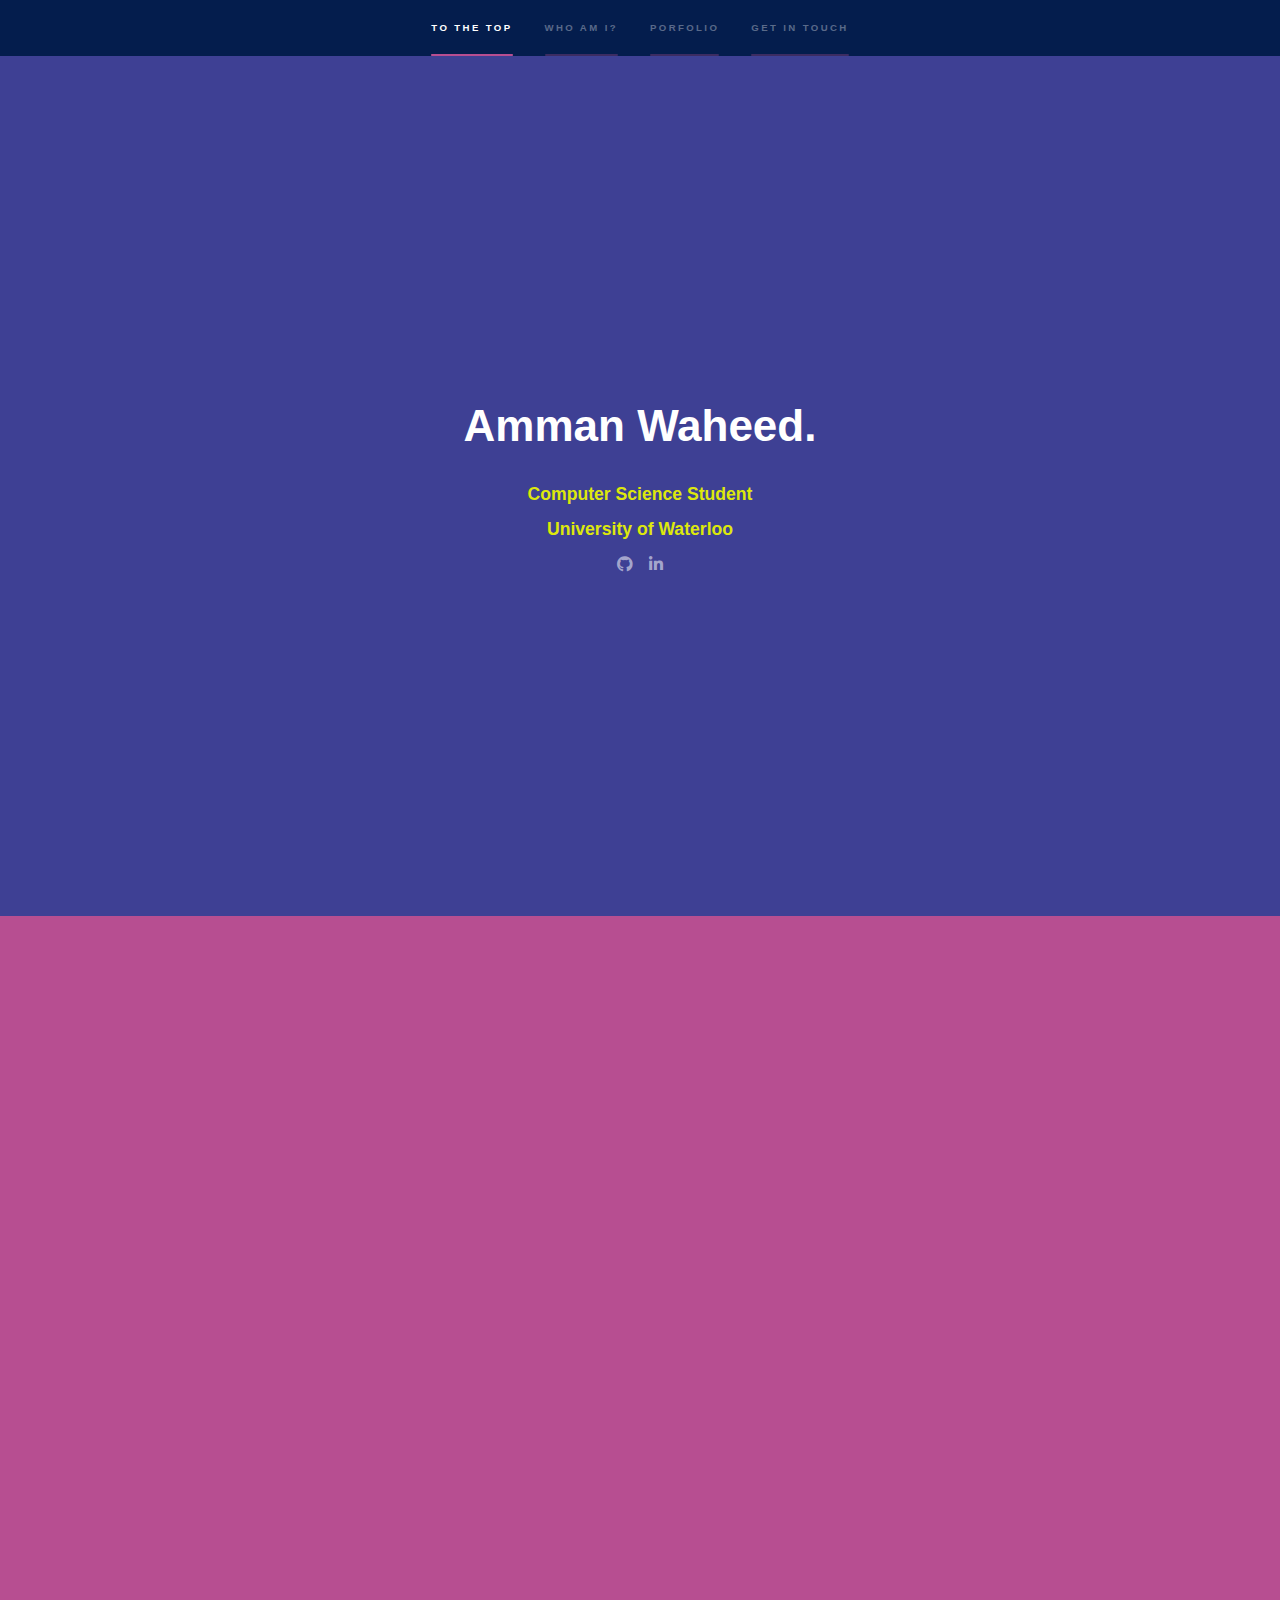
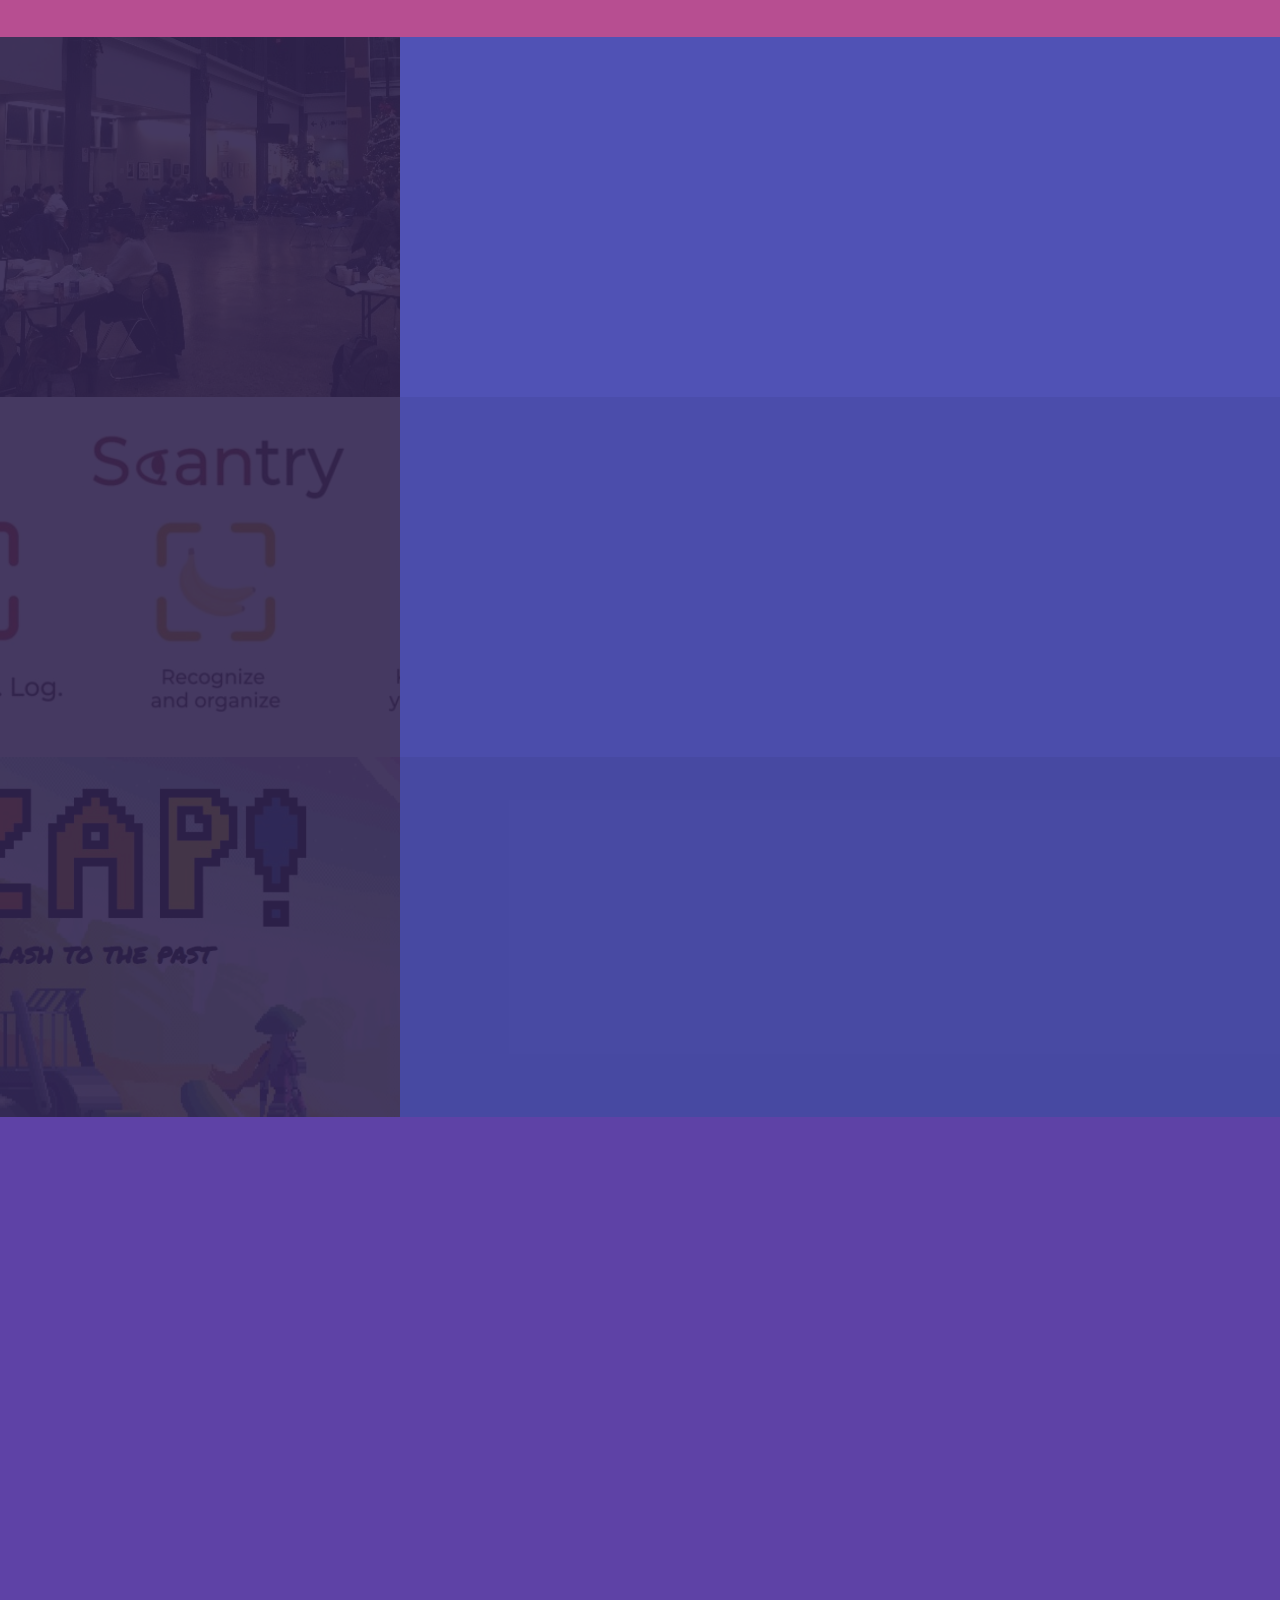
<file: index.html>
<!DOCTYPE HTML>
<!--
	Hyperspace by HTML5 UP
	html5up.net | @ajlkn
	Free for personal and commercial use under the CCA 3.0 license (html5up.net/license)
-->
<html>
	<head>
		<title>Amman Waheed</title>
		<meta charset="utf-8" />
		<meta name="viewport" content="width=device-width, initial-scale=1, user-scalable=no" />
		<link rel="stylesheet" href= "assets/css/all.css" />
		<link rel="stylesheet" href="/assets/css/main.css" />
		<link rel="icon" href="images/a-image.png" type="image/png">
		<noscript><link rel="stylesheet" href="assets/css/noscript.css" /></noscript>
	</head>
	<body class="is-preload">

		<!-- Sidebar -->
			<section id="sidebar">
				<div class="inner">
					<nav>
						<ul>
							<li><a href="#intro">To the Top</a></li>
							<li><a href="#one">Who am I?</a></li>
							<li><a href="#two">Porfolio</a></li>
							<li><a href="#three">Get in touch</a></li>
						</ul>
					</nav>
				</div>
			</section>

		<!-- Wrapper -->
			<div id="wrapper">

				<!-- Intro -->
					<section id="intro" class="wrapper style1 fullscreen fade-up">
						<div class="inner">
							<h1 class="font-size: 45px" style="text-align: center">Amman Waheed.</h1>
							<h3 style="text-align: center; color: #dde80c">
								<span>Computer Science Student</span>
							</h3>
							<h3 style="text-align: center; color: #dde80c">
								<span>University of Waterloo</span>
							</h3>
							<ul class="icons" style="text-align: center">
								<li><a href="https://github.com/S-Amman-W" class="icon brands fab fa-github"><span class="label">GitHub</span></a></li>
								<li><a href="https://www.linkedin.com/in/ammansaw/" class="icon brands fab fa-linkedin-in"><span class="label">LinkedIn</span></a></li>
							</ul>
							
						</div>
					</section>

				<!-- One -->
					

				<!-- Two -->
				<section id="one" class="wrapper style3 fade-up">
					<div class="inner">
						<h2>Who Am I?</h2>
						<p style="color: white">Hello world, the name's Amman Waheed. I am working towards a Bachelor of Computer Science Degree at the University of Waterloo</p>
						<div class="features">
							<section>
								<span class="icon solid major fa-code"></span>
								<h3>Looking forward to learn more code!</h3>
								<p>Currently knowledgeable in Java, JavaScipt, HTML, CSS, Python, C++, and several tools such as JSON, APIs, and Node.js, I have a lot to learn from and outside these languages and constantly doing so. Check out my <a href="https://github.com/S-Amman-W">GitHub</a>.</p>
							</section>
							<section>
								<span class="icon solid major fa-clipboard-list"></span>
								<h3>Upcoming Projects</h3>
								<p>Recently joined <a href ="https://www.uwmidsun.com/">University of Waterloo's Midnight Sun</a> Solar Car team (Strategy Team) and working with high school students to continue the hackathon, Hack the Hammer.</p>
							</section>
							<section>
								<span class="icon solid major fa-table-tennis"></span>
								<h3>Activities</h3>
								<p>I'm an avid badminton and table tennis (mostly on the Wii, for now) player, playing mostly in school clubs and city qualifiers.</p>
							</section>
							<section>
								<span class="icon solid major fa-lightbulb"></span>
								<h3>Interests/Passions</h3>
								<p>Other then coding, some of my favourtie passtimes is learning new origamies and watching shows and movies (especially Avengers and Naruto!).</p>
							</section>
							
							
						</div>
						
					</div>
				</section>

				<section id="two" class="wrapper style2 spotlights">
					<section>
						<a href="https://www.hwdsb.on.ca/blog/hwdsb-students-take-the-lead-organizing-hack-the-hammer-ii/" class="image"><img src="images/pic01.jpg" alt="" data-position="center center" /></a>
						<div class="content">
							<div class="inner">
								<h2>Hack the Hammer - Logisitics Director</h2>
								<p>A 36-hour hackathon hosted by students of Westdale Secondary School in Hamilton is an event where 
									high school students across the GTHA come together to learn... how to code! As the logistics director ... </p>
								<ul class="actions">
									<li><a href="hackthehammer.html" class="button">Learn more</a></li>
								</ul>
							</div>
						</div>
					</section>
					<section>
						<a href="#" class="image"><img src="images/pic02.jpg" alt="" data-position="top center" /></a>
						<div class="content">
							<div class="inner">
								<h2>Scantry - EC Hacks</h2>
								<p>Developed a mobile app that allows a user to scan various foods and store them in a digital pantry that also 
									allows direct access without the use of Wi-Fi. As a group, we used multiple skills and tools such as ...</p>
								<ul class="actions">
									<li><a href="scantry.html" class="button">Learn more</a></li>
								</ul>
							</div>
						</div>
					</section>
					<section>
						<a href="#" class="image"><img src="images/pic03.jpg" alt="" data-position="25% 25%" /></a>
						<div class="content">
							<div class="inner">
								<h2>A Flash to the Past - Adventure Action Game</h2>
								<p>Developed using Java, LWJGL and Slick2D libraries to create an interactive RPG-styled game that implements
									object-oriented programming to dynamically defeat enemies and bosses and win the game! Source code <a href= "https://github.com/S-Amman-W/FlashToThePast_Game">here!</a>
								</p>
								
							</div>
						</div>
					</section>
				</section>

				<!-- Three -->
					<section id="three" class="wrapper style1 fade-up">
						<div class="inner">
							<h2>Get in touch!</h2>
							<p>Currently seeking internships for Summer 2021, so if this 
								portfolio is worth talking about, I would more than want
							    to seek new oppurtunities lying ahead!</p>
							<div class="split style1">
								<section>
									<form method="post" action="https://formspree.io/f/mwkwagek">
										<div class="fields">
											<div class="field half">
												<label for="name">Name</label>
												<input type="text" name="name" id="name" />
											</div>
											<div class="field half">
												<label for="email">Email</label>
												<input type="text" name="email" id="email" />
											</div>
											<div class="field">
												<label for="message">Message</label>
												<textarea name="message" id="message" rows="5"></textarea>
											</div>
										</div>
										<ul class="actions">
											<li><a href="#" class="button submit">Send Message</a></li>
										</ul>
									</form>
								</section>
								<section>
									<ul class="contact">
										<li>
											<h3 style="color: orange"><a href="Resume for Co-ops.pdf">Click here for my Resume!</a></h3>
										</li>
										<li>
											<h3>Email</h3>
											<a href="mailto:sawaheed@uwaterloo.ca">sawaheed@uwaterloo.ca</a>
										</li>
										<li>
											<h3>Social</h3>
											<ul class="icons">
												<li><a href="#" class="icon brands fa-github"><span class="label">GitHub</span></a></li>
												<li><a href="#" class="icon brands fa-linkedin-in"><span class="label">LinkedIn</span></a></li>
											</ul>
										</li>
										
									</ul>
								</section>
							</div>
						</div>
					</section>

			</div>

		

		<!-- Scripts -->
			<script src="assets/js/jquery.min.js"></script>
			<script src="assets/js/jquery.scrollex.min.js"></script>
			<script src="assets/js/jquery.scrolly.min.js"></script>
			<script src="assets/js/browser.min.js"></script>
			<script src="assets/js/breakpoints.min.js"></script>
			<script src="assets/js/util.js"></script>
			<script src="assets/js/main.js"></script>

	</body>
</html>
</file>
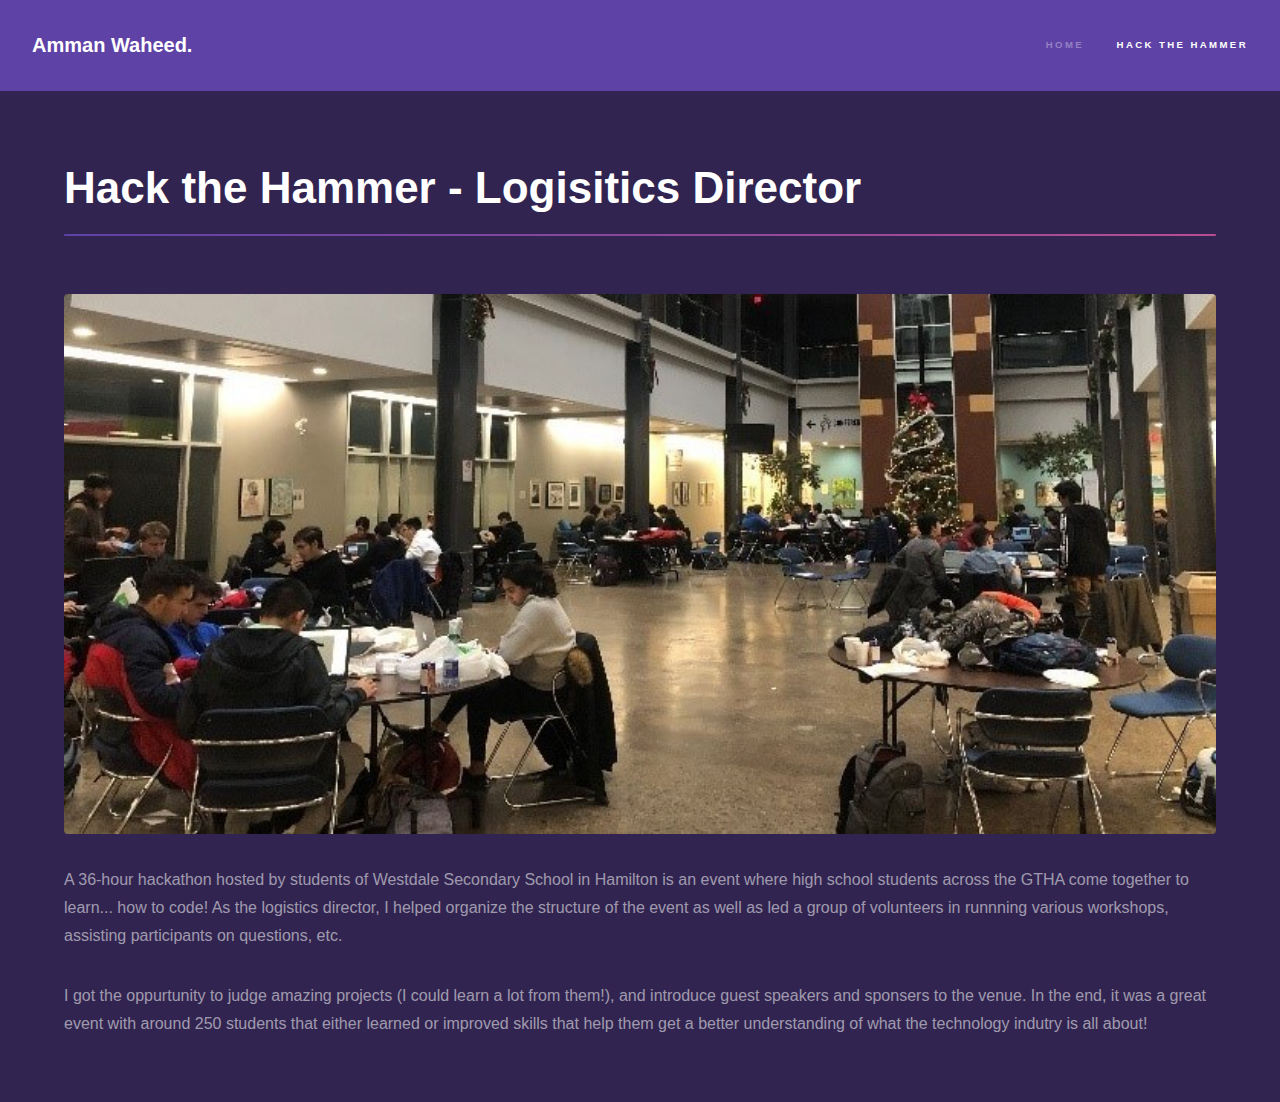
<file: hackthehammer.html>
<!DOCTYPE HTML>
<!--
	Hyperspace by HTML5 UP
	html5up.net | @ajlkn
	Free for personal and commercial use under the CCA 3.0 license (html5up.net/license)
-->
<html>
	<head>
		<title>AW - Hack the Hammer</title>
		<meta charset="utf-8" />
		<meta name="viewport" content="width=device-width, initial-scale=1, user-scalable=no" />
		<link rel="stylesheet" href="assets/css/main.css" />
		<noscript><link rel="stylesheet" href="assets/css/noscript.css" /></noscript>
		<link rel="icon" href="images/a-image.png" type="image/png">
	</head>
	<body class="is-preload">

		<!-- Header -->
			<header id="header">
				<a href="index.html" class="title">Amman Waheed.</a>
				<nav>
					<ul>
						<li><a href="index.html">Home</a></li>
						<li><a href="hackthehammer.html" class="active">Hack the Hammer</a></li>
					</ul>
				</nav>
			</header>

		<!-- Wrapper -->
			<div id="wrapper">

				<!-- Main -->
					<section id="main" class="wrapper">
						<div class="inner">
							<h1 class="major">Hack the Hammer - Logisitics Director</h1>
							<span class="image fit"><img src="images/pic01.jpg" alt="" /></span>
							<p>A 36-hour hackathon hosted by students of Westdale Secondary School in Hamilton is an event where 
								high school students across the GTHA come together to learn... how to code! As the logistics director,
								I helped organize the structure of the event as well as led a group of volunteers in runnning various workshops,
							    assisting participants on questions, etc.</p>
							<p>I got the oppurtunity to judge amazing projects (I could learn a lot from them!), and introduce guest speakers 
								and sponsers to the venue. In the end, it was a great event with around 250 students that either learned or 
								improved skills that help them get a better understanding of what the technology indutry is all about!</p>
						</div>
					</section>

			</div>

		

		<!-- Scripts -->
			<script src="assets/js/jquery.min.js"></script>
			<script src="assets/js/jquery.scrollex.min.js"></script>
			<script src="assets/js/jquery.scrolly.min.js"></script>
			<script src="assets/js/browser.min.js"></script>
			<script src="assets/js/breakpoints.min.js"></script>
			<script src="assets/js/util.js"></script>
			<script src="assets/js/main.js"></script>

	</body>
</html>
</file>
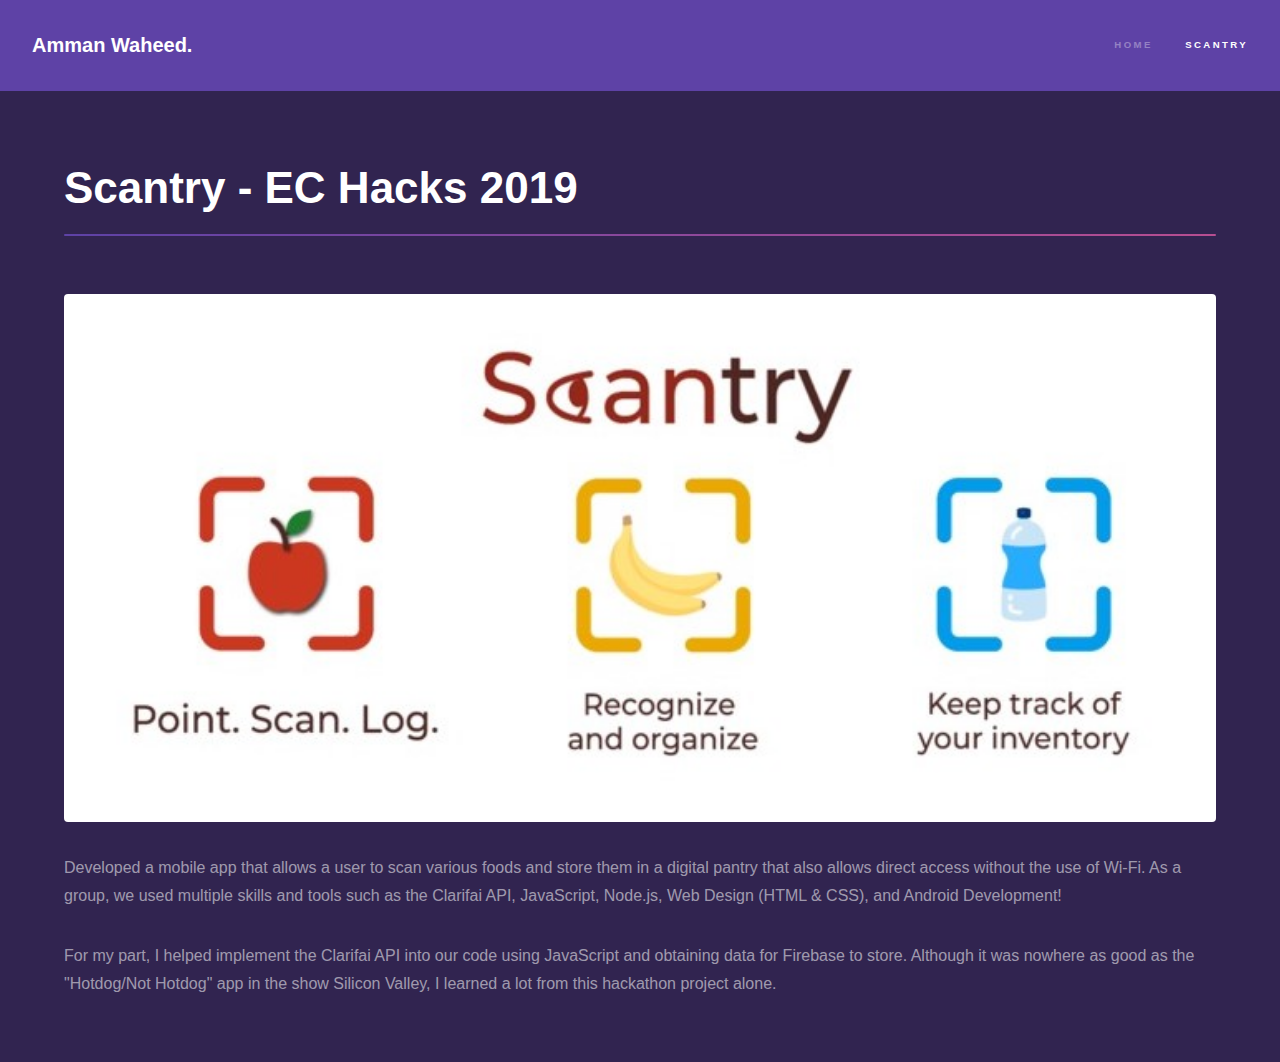
<file: scantry.html>
<!DOCTYPE HTML>
<!--
	Hyperspace by HTML5 UP
	html5up.net | @ajlkn
	Free for personal and commercial use under the CCA 3.0 license (html5up.net/license)
-->
<html>
	<head>
		<title>AW - Scantry</title>
		<meta charset="utf-8" />
		<meta name="viewport" content="width=device-width, initial-scale=1, user-scalable=no" />
		<link rel="stylesheet" href="assets/css/main.css" />
		<noscript><link rel="stylesheet" href="assets/css/noscript.css" /></noscript>
		<link rel="icon" href="images/a-image.png" type="image/png">
	</head>
	<body class="is-preload">

		<!-- Header -->
			<header id="header">
				<a href="index.html" class="title">Amman Waheed.</a>
				<nav>
					<ul>
						<li><a href="index.html">Home</a></li>
						<li><a href="scantry.html" class="active">Scantry</a></li>
					</ul>
				</nav>
			</header>

		<!-- Wrapper -->
			<div id="wrapper">

				<!-- Main -->
					<section id="main" class="wrapper">
						<div class="inner">
							<h1 class="major">Scantry - EC Hacks 2019</h1>
							<span class="image fit"><img src="images/pic02.jpg" alt="" /></span>
							<p>Developed a mobile app that allows a user to scan various foods and store them in a digital pantry that also 
								allows direct access without the use of Wi-Fi. As a group, we used multiple skills and tools such as the 
								Clarifai API, JavaScript, Node.js, Web Design (HTML & CSS), and Android Development!</p>
							<p>For my part, I helped implement the Clarifai API into our code using JavaScript and obtaining data for 
								Firebase to store. Although it was nowhere as good as the "Hotdog/Not Hotdog" app in the show Silicon Valley,
								 I learned a lot from this hackathon project alone.</p>
						</div>
					</section>

			</div>

		

		<!-- Scripts -->
			<script src="assets/js/jquery.min.js"></script>
			<script src="assets/js/jquery.scrollex.min.js"></script>
			<script src="assets/js/jquery.scrolly.min.js"></script>
			<script src="assets/js/browser.min.js"></script>
			<script src="assets/js/breakpoints.min.js"></script>
			<script src="assets/js/util.js"></script>
			<script src="assets/js/main.js"></script>

	</body>
</html>
</file>
<file: assets/css/main.css>
@import url(all.css);


/*
	Hyperspace by HTML5 UP
	html5up.net | @ajlkn
	Free for personal and commercial use under the CCA 3.0 license (html5up.net/license)
*/

html, body, div, span, applet, object,
iframe, h1, h2, h3, h4, h5, h6, p, blockquote,
pre, a, abbr, acronym, address, big, cite,
code, del, dfn, em, img, ins, kbd, q, s, samp,
small, strike, strong, sub, sup, tt, var, b,
u, i, center, dl, dt, dd, ol, ul, li, fieldset,
form, label, legend, table, caption, tbody,
tfoot, thead, tr, th, td, article, aside,
canvas, details, embed, figure, figcaption,
footer, header, hgroup, menu, nav, output, ruby,
section, summary, time, mark, audio, video {
	margin: 0;
	padding: 0;
	border: 0;
	font-size: 100%;
	font: inherit;
	vertical-align: baseline;}

article, aside, details, figcaption, figure,
footer, header, hgroup, menu, nav, section {
	display: block;}

body {
	line-height: 1;
}

ol, ul {
	list-style: none;
}

blockquote, q {
	quotes: none;
}

	blockquote:before, blockquote:after, q:before, q:after {
		content: '';
		content: none;
	}

table {
	border-collapse: collapse;
	border-spacing: 0;
}

body {
	-webkit-text-size-adjust: none;
}

mark {
	background-color: transparent;
	color: inherit;
}

input::-moz-focus-inner {
	border: 0;
	padding: 0;
}

input, select, textarea {
	-moz-appearance: none;
	-webkit-appearance: none;
	-ms-appearance: none;
	appearance: none;
}

/* Basic */

	@-ms-viewport {
		width: device-width;
	}

	body {
		-ms-overflow-style: scrollbar;
	}

	@media screen and (max-width: 480px) {

		html, body {
			min-width: 320px;
		}

	}

	html {
		box-sizing: border-box;
	}

	*, *:before, *:after {
		box-sizing: inherit;
	}

	body {
		background: #312450;
	}

		body.is-preload *, body.is-preload *:before, body.is-preload *:after {
			-moz-animation: none !important;
			-webkit-animation: none !important;
			-ms-animation: none !important;
			animation: none !important;
			-moz-transition: none !important;
			-webkit-transition: none !important;
			-ms-transition: none !important;
			transition: none !important;
		}

/* Type */

	body, input, select, textarea {
		color: rgba(255, 255, 255, 0.55);
		font-family: Arial, Helvetica, sans-serif;
		font-size: 16.5pt;
		font-weight: normal;
		line-height: 1.75;
	}

		@media screen and (max-width: 1680px) {

			body, input, select, textarea {
				font-size: 13pt;
			}

		}

		@media screen and (max-width: 1280px) {

			body, input, select, textarea {
				font-size: 12pt;
			}

		}

		@media screen and (max-width: 360px) {

			body, input, select, textarea {
				font-size: 11pt;
			}

		}

	a {
		-moz-transition: color 0.2s ease, border-bottom-color 0.2s ease;
		-webkit-transition: color 0.2s ease, border-bottom-color 0.2s ease;
		-ms-transition: color 0.2s ease, border-bottom-color 0.2s ease;
		transition: color 0.2s ease, border-bottom-color 0.2s ease;
		border-bottom: dotted 1px rgba(255, 255, 255, 0.35);
		color: inherit;
		text-decoration: none;
	}

		a:hover {
			border-bottom-color: transparent;
			color: #ffffff;
		}

	strong, b {
		color: #ffffff;
		font-weight: bold;
	}

	em, i {
		font-style: italic;
	}

	p {
		margin: 0 0 2em 0;
	}

	h1, h2, h3, h4, h5, h6 {
		color: #ffffff;
		font-weight: bold;
		line-height: 1.5;
		margin: 0 0 0.5em 0;
	}

		h1 a, h2 a, h3 a, h4 a, h5 a, h6 a {
			color: inherit;
			text-decoration: none;
		}

	h1 {
		font-size: 2.75em;
	}

		h1.major {
			margin: 0 0 1.3em 0;
			position: relative;
			padding-bottom: 0.35em;
		}

			h1.major:after {
				background-image: -moz-linear-gradient(to right, #5e42a6, #b74e91);
				background-image: -webkit-linear-gradient(to right, #5e42a6, #b74e91);
				background-image: -ms-linear-gradient(to right, #5e42a6, #b74e91);
				background-image: linear-gradient(to right, #5e42a6, #b74e91);
				-moz-transition: max-width 0.2s ease;
				-webkit-transition: max-width 0.2s ease;
				-ms-transition: max-width 0.2s ease;
				transition: max-width 0.2s ease;
				border-radius: 0.2em;
				bottom: 0;
				content: '';
				height: 0.05em;
				position: absolute;
				right: 0;
				width: 100%;
			}

	h2 {
		font-size: 1.75em;
	}

	h3 {
		font-size: 1.1em;
	}

	h4 {
		font-size: 1em;
	}

	h5 {
		font-size: 0.8em;
	}

	h6 {
		font-size: 0.6em;
	}

	@media screen and (max-width: 736px) {

		h1 {
			font-size: 2em;
		}

		h2 {
			font-size: 1.25em;
		}

		h3 {
			font-size: 1em;
		}

		h4 {
			font-size: 0.8em;
		}

		h5 {
			font-size: 0.6em;
		}

		h6 {
			font-size: 0.6em;
		}

	}

	sub {
		font-size: 0.8em;
		position: relative;
		top: 0.5em;
	}

	sup {
		font-size: 0.8em;
		position: relative;
		top: -0.5em;
	}

	blockquote {
		border-left: solid 4px rgba(255, 255, 255, 0.15);
		font-style: italic;
		margin: 0 0 2em 0;
		padding: 0.5em 0 0.5em 2em;
	}

	code {
		background: rgba(255, 255, 255, 0.05);
		border-radius: 0.25em;
		border: solid 1px rgba(255, 255, 255, 0.15);
		font-family: "Courier New", monospace;
		font-size: 0.9em;
		margin: 0 0.25em;
		padding: 0.25em 0.65em;
	}

	pre {
		-webkit-overflow-scrolling: touch;
		font-family: "Courier New", monospace;
		font-size: 0.9em;
		margin: 0 0 2em 0;
	}

		pre code {
			display: block;
			line-height: 1.75em;
			padding: 1em 1.5em;
			overflow-x: auto;
		}

	hr {
		border: 0;
		border-bottom: solid 1px rgba(255, 255, 255, 0.15);
		margin: 2em 0;
	}

		hr.major {
			margin: 3em 0;
		}

	.align-left {
		text-align: left;
	}

	.align-center {
		text-align: center;
	}

	.align-right {
		text-align: right;
	}

/* Row */

	.row {
		display: flex;
		flex-wrap: wrap;
		box-sizing: border-box;
		align-items: stretch;
	}

		.row > * {
			box-sizing: border-box;
		}

		.row.gtr-uniform > * > :last-child {
			margin-bottom: 0;
		}

		.row.aln-left {
			justify-content: flex-start;
		}

		.row.aln-center {
			justify-content: center;
		}

		.row.aln-right {
			justify-content: flex-end;
		}

		.row.aln-top {
			align-items: flex-start;
		}

		.row.aln-middle {
			align-items: center;
		}

		.row.aln-bottom {
			align-items: flex-end;
		}

		.row > .imp {
			order: -1;
		}

		.row > .col-1 {
			width: 8.33333%;
		}

		.row > .off-1 {
			margin-left: 8.33333%;
		}

		.row > .col-2 {
			width: 16.66667%;
		}

		.row > .off-2 {
			margin-left: 16.66667%;
		}

		.row > .col-3 {
			width: 25%;
		}

		.row > .off-3 {
			margin-left: 25%;
		}

		.row > .col-4 {
			width: 33.33333%;
		}

		.row > .off-4 {
			margin-left: 33.33333%;
		}

		.row > .col-5 {
			width: 41.66667%;
		}

		.row > .off-5 {
			margin-left: 41.66667%;
		}

		.row > .col-6 {
			width: 50%;
		}

		.row > .off-6 {
			margin-left: 50%;
		}

		.row > .col-7 {
			width: 58.33333%;
		}

		.row > .off-7 {
			margin-left: 58.33333%;
		}

		.row > .col-8 {
			width: 66.66667%;
		}

		.row > .off-8 {
			margin-left: 66.66667%;
		}

		.row > .col-9 {
			width: 75%;
		}

		.row > .off-9 {
			margin-left: 75%;
		}

		.row > .col-10 {
			width: 83.33333%;
		}

		.row > .off-10 {
			margin-left: 83.33333%;
		}

		.row > .col-11 {
			width: 91.66667%;
		}

		.row > .off-11 {
			margin-left: 91.66667%;
		}

		.row > .col-12 {
			width: 100%;
		}

		.row > .off-12 {
			margin-left: 100%;
		}

		.row.gtr-0 {
			margin-top: 0;
			margin-left: 0em;
		}

			.row.gtr-0 > * {
				padding: 0 0 0 0em;
			}

			.row.gtr-0.gtr-uniform {
				margin-top: 0em;
			}

				.row.gtr-0.gtr-uniform > * {
					padding-top: 0em;
				}

		.row.gtr-25 {
			margin-top: 0;
			margin-left: -0.375em;
		}

			.row.gtr-25 > * {
				padding: 0 0 0 0.375em;
			}

			.row.gtr-25.gtr-uniform {
				margin-top: -0.375em;
			}

				.row.gtr-25.gtr-uniform > * {
					padding-top: 0.375em;
				}

		.row.gtr-50 {
			margin-top: 0;
			margin-left: -0.75em;
		}

			.row.gtr-50 > * {
				padding: 0 0 0 0.75em;
			}

			.row.gtr-50.gtr-uniform {
				margin-top: -0.75em;
			}

				.row.gtr-50.gtr-uniform > * {
					padding-top: 0.75em;
				}

		.row {
			margin-top: 0;
			margin-left: -1.5em;
		}

			.row > * {
				padding: 0 0 0 1.5em;
			}

			.row.gtr-uniform {
				margin-top: -1.5em;
			}

				.row.gtr-uniform > * {
					padding-top: 1.5em;
				}

		.row.gtr-150 {
			margin-top: 0;
			margin-left: -2.25em;
		}

			.row.gtr-150 > * {
				padding: 0 0 0 2.25em;
			}

			.row.gtr-150.gtr-uniform {
				margin-top: -2.25em;
			}

				.row.gtr-150.gtr-uniform > * {
					padding-top: 2.25em;
				}

		.row.gtr-200 {
			margin-top: 0;
			margin-left: -3em;
		}

			.row.gtr-200 > * {
				padding: 0 0 0 3em;
			}

			.row.gtr-200.gtr-uniform {
				margin-top: -3em;
			}

				.row.gtr-200.gtr-uniform > * {
					padding-top: 3em;
				}

		@media screen and (max-width: 1680px) {

			.row {
				display: flex;
				flex-wrap: wrap;
				box-sizing: border-box;
				align-items: stretch;
			}

				.row > * {
					box-sizing: border-box;
				}

				.row.gtr-uniform > * > :last-child {
					margin-bottom: 0;
				}

				.row.aln-left {
					justify-content: flex-start;
				}

				.row.aln-center {
					justify-content: center;
				}

				.row.aln-right {
					justify-content: flex-end;
				}

				.row.aln-top {
					align-items: flex-start;
				}

				.row.aln-middle {
					align-items: center;
				}

				.row.aln-bottom {
					align-items: flex-end;
				}

				.row > .imp-xlarge {
					order: -1;
				}

				.row > .col-1-xlarge {
					width: 8.33333%;
				}

				.row > .off-1-xlarge {
					margin-left: 8.33333%;
				}

				.row > .col-2-xlarge {
					width: 16.66667%;
				}

				.row > .off-2-xlarge {
					margin-left: 16.66667%;
				}

				.row > .col-3-xlarge {
					width: 25%;
				}

				.row > .off-3-xlarge {
					margin-left: 25%;
				}

				.row > .col-4-xlarge {
					width: 33.33333%;
				}

				.row > .off-4-xlarge {
					margin-left: 33.33333%;
				}

				.row > .col-5-xlarge {
					width: 41.66667%;
				}

				.row > .off-5-xlarge {
					margin-left: 41.66667%;
				}

				.row > .col-6-xlarge {
					width: 50%;
				}

				.row > .off-6-xlarge {
					margin-left: 50%;
				}

				.row > .col-7-xlarge {
					width: 58.33333%;
				}

				.row > .off-7-xlarge {
					margin-left: 58.33333%;
				}

				.row > .col-8-xlarge {
					width: 66.66667%;
				}

				.row > .off-8-xlarge {
					margin-left: 66.66667%;
				}

				.row > .col-9-xlarge {
					width: 75%;
				}

				.row > .off-9-xlarge {
					margin-left: 75%;
				}

				.row > .col-10-xlarge {
					width: 83.33333%;
				}

				.row > .off-10-xlarge {
					margin-left: 83.33333%;
				}

				.row > .col-11-xlarge {
					width: 91.66667%;
				}

				.row > .off-11-xlarge {
					margin-left: 91.66667%;
				}

				.row > .col-12-xlarge {
					width: 100%;
				}

				.row > .off-12-xlarge {
					margin-left: 100%;
				}

				.row.gtr-0 {
					margin-top: 0;
					margin-left: 0em;
				}

					.row.gtr-0 > * {
						padding: 0 0 0 0em;
					}

					.row.gtr-0.gtr-uniform {
						margin-top: 0em;
					}

						.row.gtr-0.gtr-uniform > * {
							padding-top: 0em;
						}

				.row.gtr-25 {
					margin-top: 0;
					margin-left: -0.375em;
				}

					.row.gtr-25 > * {
						padding: 0 0 0 0.375em;
					}

					.row.gtr-25.gtr-uniform {
						margin-top: -0.375em;
					}

						.row.gtr-25.gtr-uniform > * {
							padding-top: 0.375em;
						}

				.row.gtr-50 {
					margin-top: 0;
					margin-left: -0.75em;
				}

					.row.gtr-50 > * {
						padding: 0 0 0 0.75em;
					}

					.row.gtr-50.gtr-uniform {
						margin-top: -0.75em;
					}

						.row.gtr-50.gtr-uniform > * {
							padding-top: 0.75em;
						}

				.row {
					margin-top: 0;
					margin-left: -1.5em;
				}

					.row > * {
						padding: 0 0 0 1.5em;
					}

					.row.gtr-uniform {
						margin-top: -1.5em;
					}

						.row.gtr-uniform > * {
							padding-top: 1.5em;
						}

				.row.gtr-150 {
					margin-top: 0;
					margin-left: -2.25em;
				}

					.row.gtr-150 > * {
						padding: 0 0 0 2.25em;
					}

					.row.gtr-150.gtr-uniform {
						margin-top: -2.25em;
					}

						.row.gtr-150.gtr-uniform > * {
							padding-top: 2.25em;
						}

				.row.gtr-200 {
					margin-top: 0;
					margin-left: -3em;
				}

					.row.gtr-200 > * {
						padding: 0 0 0 3em;
					}

					.row.gtr-200.gtr-uniform {
						margin-top: -3em;
					}

						.row.gtr-200.gtr-uniform > * {
							padding-top: 3em;
						}

		}

		@media screen and (max-width: 1280px) {

			.row {
				display: flex;
				flex-wrap: wrap;
				box-sizing: border-box;
				align-items: stretch;
			}

				.row > * {
					box-sizing: border-box;
				}

				.row.gtr-uniform > * > :last-child {
					margin-bottom: 0;
				}

				.row.aln-left {
					justify-content: flex-start;
				}

				.row.aln-center {
					justify-content: center;
				}

				.row.aln-right {
					justify-content: flex-end;
				}

				.row.aln-top {
					align-items: flex-start;
				}

				.row.aln-middle {
					align-items: center;
				}

				.row.aln-bottom {
					align-items: flex-end;
				}

				.row > .imp-large {
					order: -1;
				}

				.row > .col-1-large {
					width: 8.33333%;
				}

				.row > .off-1-large {
					margin-left: 8.33333%;
				}

				.row > .col-2-large {
					width: 16.66667%;
				}

				.row > .off-2-large {
					margin-left: 16.66667%;
				}

				.row > .col-3-large {
					width: 25%;
				}

				.row > .off-3-large {
					margin-left: 25%;
				}

				.row > .col-4-large {
					width: 33.33333%;
				}

				.row > .off-4-large {
					margin-left: 33.33333%;
				}

				.row > .col-5-large {
					width: 41.66667%;
				}

				.row > .off-5-large {
					margin-left: 41.66667%;
				}

				.row > .col-6-large {
					width: 50%;
				}

				.row > .off-6-large {
					margin-left: 50%;
				}

				.row > .col-7-large {
					width: 58.33333%;
				}

				.row > .off-7-large {
					margin-left: 58.33333%;
				}

				.row > .col-8-large {
					width: 66.66667%;
				}

				.row > .off-8-large {
					margin-left: 66.66667%;
				}

				.row > .col-9-large {
					width: 75%;
				}

				.row > .off-9-large {
					margin-left: 75%;
				}

				.row > .col-10-large {
					width: 83.33333%;
				}

				.row > .off-10-large {
					margin-left: 83.33333%;
				}

				.row > .col-11-large {
					width: 91.66667%;
				}

				.row > .off-11-large {
					margin-left: 91.66667%;
				}

				.row > .col-12-large {
					width: 100%;
				}

				.row > .off-12-large {
					margin-left: 100%;
				}

				.row.gtr-0 {
					margin-top: 0;
					margin-left: 0em;
				}

					.row.gtr-0 > * {
						padding: 0 0 0 0em;
					}

					.row.gtr-0.gtr-uniform {
						margin-top: 0em;
					}

						.row.gtr-0.gtr-uniform > * {
							padding-top: 0em;
						}

				.row.gtr-25 {
					margin-top: 0;
					margin-left: -0.375em;
				}

					.row.gtr-25 > * {
						padding: 0 0 0 0.375em;
					}

					.row.gtr-25.gtr-uniform {
						margin-top: -0.375em;
					}

						.row.gtr-25.gtr-uniform > * {
							padding-top: 0.375em;
						}

				.row.gtr-50 {
					margin-top: 0;
					margin-left: -0.75em;
				}

					.row.gtr-50 > * {
						padding: 0 0 0 0.75em;
					}

					.row.gtr-50.gtr-uniform {
						margin-top: -0.75em;
					}

						.row.gtr-50.gtr-uniform > * {
							padding-top: 0.75em;
						}

				.row {
					margin-top: 0;
					margin-left: -1.5em;
				}

					.row > * {
						padding: 0 0 0 1.5em;
					}

					.row.gtr-uniform {
						margin-top: -1.5em;
					}

						.row.gtr-uniform > * {
							padding-top: 1.5em;
						}

				.row.gtr-150 {
					margin-top: 0;
					margin-left: -2.25em;
				}

					.row.gtr-150 > * {
						padding: 0 0 0 2.25em;
					}

					.row.gtr-150.gtr-uniform {
						margin-top: -2.25em;
					}

						.row.gtr-150.gtr-uniform > * {
							padding-top: 2.25em;
						}

				.row.gtr-200 {
					margin-top: 0;
					margin-left: -3em;
				}

					.row.gtr-200 > * {
						padding: 0 0 0 3em;
					}

					.row.gtr-200.gtr-uniform {
						margin-top: -3em;
					}

						.row.gtr-200.gtr-uniform > * {
							padding-top: 3em;
						}

		}

		@media screen and (max-width: 980px) {

			.row {
				display: flex;
				flex-wrap: wrap;
				box-sizing: border-box;
				align-items: stretch;
			}

				.row > * {
					box-sizing: border-box;
				}

				.row.gtr-uniform > * > :last-child {
					margin-bottom: 0;
				}

				.row.aln-left {
					justify-content: flex-start;
				}

				.row.aln-center {
					justify-content: center;
				}

				.row.aln-right {
					justify-content: flex-end;
				}

				.row.aln-top {
					align-items: flex-start;
				}

				.row.aln-middle {
					align-items: center;
				}

				.row.aln-bottom {
					align-items: flex-end;
				}

				.row > .imp-medium {
					order: -1;
				}

				.row > .col-1-medium {
					width: 8.33333%;
				}

				.row > .off-1-medium {
					margin-left: 8.33333%;
				}

				.row > .col-2-medium {
					width: 16.66667%;
				}

				.row > .off-2-medium {
					margin-left: 16.66667%;
				}

				.row > .col-3-medium {
					width: 25%;
				}

				.row > .off-3-medium {
					margin-left: 25%;
				}

				.row > .col-4-medium {
					width: 33.33333%;
				}

				.row > .off-4-medium {
					margin-left: 33.33333%;
				}

				.row > .col-5-medium {
					width: 41.66667%;
				}

				.row > .off-5-medium {
					margin-left: 41.66667%;
				}

				.row > .col-6-medium {
					width: 50%;
				}

				.row > .off-6-medium {
					margin-left: 50%;
				}

				.row > .col-7-medium {
					width: 58.33333%;
				}

				.row > .off-7-medium {
					margin-left: 58.33333%;
				}

				.row > .col-8-medium {
					width: 66.66667%;
				}

				.row > .off-8-medium {
					margin-left: 66.66667%;
				}

				.row > .col-9-medium {
					width: 75%;
				}

				.row > .off-9-medium {
					margin-left: 75%;
				}

				.row > .col-10-medium {
					width: 83.33333%;
				}

				.row > .off-10-medium {
					margin-left: 83.33333%;
				}

				.row > .col-11-medium {
					width: 91.66667%;
				}

				.row > .off-11-medium {
					margin-left: 91.66667%;
				}

				.row > .col-12-medium {
					width: 100%;
				}

				.row > .off-12-medium {
					margin-left: 100%;
				}

				.row.gtr-0 {
					margin-top: 0;
					margin-left: 0em;
				}

					.row.gtr-0 > * {
						padding: 0 0 0 0em;
					}

					.row.gtr-0.gtr-uniform {
						margin-top: 0em;
					}

						.row.gtr-0.gtr-uniform > * {
							padding-top: 0em;
						}

				.row.gtr-25 {
					margin-top: 0;
					margin-left: -0.375em;
				}

					.row.gtr-25 > * {
						padding: 0 0 0 0.375em;
					}

					.row.gtr-25.gtr-uniform {
						margin-top: -0.375em;
					}

						.row.gtr-25.gtr-uniform > * {
							padding-top: 0.375em;
						}

				.row.gtr-50 {
					margin-top: 0;
					margin-left: -0.75em;
				}

					.row.gtr-50 > * {
						padding: 0 0 0 0.75em;
					}

					.row.gtr-50.gtr-uniform {
						margin-top: -0.75em;
					}

						.row.gtr-50.gtr-uniform > * {
							padding-top: 0.75em;
						}

				.row {
					margin-top: 0;
					margin-left: -1.5em;
				}

					.row > * {
						padding: 0 0 0 1.5em;
					}

					.row.gtr-uniform {
						margin-top: -1.5em;
					}

						.row.gtr-uniform > * {
							padding-top: 1.5em;
						}

				.row.gtr-150 {
					margin-top: 0;
					margin-left: -2.25em;
				}

					.row.gtr-150 > * {
						padding: 0 0 0 2.25em;
					}

					.row.gtr-150.gtr-uniform {
						margin-top: -2.25em;
					}

						.row.gtr-150.gtr-uniform > * {
							padding-top: 2.25em;
						}

				.row.gtr-200 {
					margin-top: 0;
					margin-left: -3em;
				}

					.row.gtr-200 > * {
						padding: 0 0 0 3em;
					}

					.row.gtr-200.gtr-uniform {
						margin-top: -3em;
					}

						.row.gtr-200.gtr-uniform > * {
							padding-top: 3em;
						}

		}

		@media screen and (max-width: 736px) {

			.row {
				display: flex;
				flex-wrap: wrap;
				box-sizing: border-box;
				align-items: stretch;
			}

				.row > * {
					box-sizing: border-box;
				}

				.row.gtr-uniform > * > :last-child {
					margin-bottom: 0;
				}

				.row.aln-left {
					justify-content: flex-start;
				}

				.row.aln-center {
					justify-content: center;
				}

				.row.aln-right {
					justify-content: flex-end;
				}

				.row.aln-top {
					align-items: flex-start;
				}

				.row.aln-middle {
					align-items: center;
				}

				.row.aln-bottom {
					align-items: flex-end;
				}

				.row > .imp-small {
					order: -1;
				}

				.row > .col-1-small {
					width: 8.33333%;
				}

				.row > .off-1-small {
					margin-left: 8.33333%;
				}

				.row > .col-2-small {
					width: 16.66667%;
				}

				.row > .off-2-small {
					margin-left: 16.66667%;
				}

				.row > .col-3-small {
					width: 25%;
				}

				.row > .off-3-small {
					margin-left: 25%;
				}

				.row > .col-4-small {
					width: 33.33333%;
				}

				.row > .off-4-small {
					margin-left: 33.33333%;
				}

				.row > .col-5-small {
					width: 41.66667%;
				}

				.row > .off-5-small {
					margin-left: 41.66667%;
				}

				.row > .col-6-small {
					width: 50%;
				}

				.row > .off-6-small {
					margin-left: 50%;
				}

				.row > .col-7-small {
					width: 58.33333%;
				}

				.row > .off-7-small {
					margin-left: 58.33333%;
				}

				.row > .col-8-small {
					width: 66.66667%;
				}

				.row > .off-8-small {
					margin-left: 66.66667%;
				}

				.row > .col-9-small {
					width: 75%;
				}

				.row > .off-9-small {
					margin-left: 75%;
				}

				.row > .col-10-small {
					width: 83.33333%;
				}

				.row > .off-10-small {
					margin-left: 83.33333%;
				}

				.row > .col-11-small {
					width: 91.66667%;
				}

				.row > .off-11-small {
					margin-left: 91.66667%;
				}

				.row > .col-12-small {
					width: 100%;
				}

				.row > .off-12-small {
					margin-left: 100%;
				}

				.row.gtr-0 {
					margin-top: 0;
					margin-left: 0em;
				}

					.row.gtr-0 > * {
						padding: 0 0 0 0em;
					}

					.row.gtr-0.gtr-uniform {
						margin-top: 0em;
					}

						.row.gtr-0.gtr-uniform > * {
							padding-top: 0em;
						}

				.row.gtr-25 {
					margin-top: 0;
					margin-left: -0.375em;
				}

					.row.gtr-25 > * {
						padding: 0 0 0 0.375em;
					}

					.row.gtr-25.gtr-uniform {
						margin-top: -0.375em;
					}

						.row.gtr-25.gtr-uniform > * {
							padding-top: 0.375em;
						}

				.row.gtr-50 {
					margin-top: 0;
					margin-left: -0.75em;
				}

					.row.gtr-50 > * {
						padding: 0 0 0 0.75em;
					}

					.row.gtr-50.gtr-uniform {
						margin-top: -0.75em;
					}

						.row.gtr-50.gtr-uniform > * {
							padding-top: 0.75em;
						}

				.row {
					margin-top: 0;
					margin-left: -1.5em;
				}

					.row > * {
						padding: 0 0 0 1.5em;
					}

					.row.gtr-uniform {
						margin-top: -1.5em;
					}

						.row.gtr-uniform > * {
							padding-top: 1.5em;
						}

				.row.gtr-150 {
					margin-top: 0;
					margin-left: -2.25em;
				}

					.row.gtr-150 > * {
						padding: 0 0 0 2.25em;
					}

					.row.gtr-150.gtr-uniform {
						margin-top: -2.25em;
					}

						.row.gtr-150.gtr-uniform > * {
							padding-top: 2.25em;
						}

				.row.gtr-200 {
					margin-top: 0;
					margin-left: -3em;
				}

					.row.gtr-200 > * {
						padding: 0 0 0 3em;
					}

					.row.gtr-200.gtr-uniform {
						margin-top: -3em;
					}

						.row.gtr-200.gtr-uniform > * {
							padding-top: 3em;
						}

		}

		@media screen and (max-width: 480px) {

			.row {
				display: flex;
				flex-wrap: wrap;
				box-sizing: border-box;
				align-items: stretch;
			}

				.row > * {
					box-sizing: border-box;
				}

				.row.gtr-uniform > * > :last-child {
					margin-bottom: 0;
				}

				.row.aln-left {
					justify-content: flex-start;
				}

				.row.aln-center {
					justify-content: center;
				}

				.row.aln-right {
					justify-content: flex-end;
				}

				.row.aln-top {
					align-items: flex-start;
				}

				.row.aln-middle {
					align-items: center;
				}

				.row.aln-bottom {
					align-items: flex-end;
				}

				.row > .imp-xsmall {
					order: -1;
				}

				.row > .col-1-xsmall {
					width: 8.33333%;
				}

				.row > .off-1-xsmall {
					margin-left: 8.33333%;
				}

				.row > .col-2-xsmall {
					width: 16.66667%;
				}

				.row > .off-2-xsmall {
					margin-left: 16.66667%;
				}

				.row > .col-3-xsmall {
					width: 25%;
				}

				.row > .off-3-xsmall {
					margin-left: 25%;
				}

				.row > .col-4-xsmall {
					width: 33.33333%;
				}

				.row > .off-4-xsmall {
					margin-left: 33.33333%;
				}

				.row > .col-5-xsmall {
					width: 41.66667%;
				}

				.row > .off-5-xsmall {
					margin-left: 41.66667%;
				}

				.row > .col-6-xsmall {
					width: 50%;
				}

				.row > .off-6-xsmall {
					margin-left: 50%;
				}

				.row > .col-7-xsmall {
					width: 58.33333%;
				}

				.row > .off-7-xsmall {
					margin-left: 58.33333%;
				}

				.row > .col-8-xsmall {
					width: 66.66667%;
				}

				.row > .off-8-xsmall {
					margin-left: 66.66667%;
				}

				.row > .col-9-xsmall {
					width: 75%;
				}

				.row > .off-9-xsmall {
					margin-left: 75%;
				}

				.row > .col-10-xsmall {
					width: 83.33333%;
				}

				.row > .off-10-xsmall {
					margin-left: 83.33333%;
				}

				.row > .col-11-xsmall {
					width: 91.66667%;
				}

				.row > .off-11-xsmall {
					margin-left: 91.66667%;
				}

				.row > .col-12-xsmall {
					width: 100%;
				}

				.row > .off-12-xsmall {
					margin-left: 100%;
				}

				.row.gtr-0 {
					margin-top: 0;
					margin-left: 0em;
				}

					.row.gtr-0 > * {
						padding: 0 0 0 0em;
					}

					.row.gtr-0.gtr-uniform {
						margin-top: 0em;
					}

						.row.gtr-0.gtr-uniform > * {
							padding-top: 0em;
						}

				.row.gtr-25 {
					margin-top: 0;
					margin-left: -0.375em;
				}

					.row.gtr-25 > * {
						padding: 0 0 0 0.375em;
					}

					.row.gtr-25.gtr-uniform {
						margin-top: -0.375em;
					}

						.row.gtr-25.gtr-uniform > * {
							padding-top: 0.375em;
						}

				.row.gtr-50 {
					margin-top: 0;
					margin-left: -0.75em;
				}

					.row.gtr-50 > * {
						padding: 0 0 0 0.75em;
					}

					.row.gtr-50.gtr-uniform {
						margin-top: -0.75em;
					}

						.row.gtr-50.gtr-uniform > * {
							padding-top: 0.75em;
						}

				.row {
					margin-top: 0;
					margin-left: -1.5em;
				}

					.row > * {
						padding: 0 0 0 1.5em;
					}

					.row.gtr-uniform {
						margin-top: -1.5em;
					}

						.row.gtr-uniform > * {
							padding-top: 1.5em;
						}

				.row.gtr-150 {
					margin-top: 0;
					margin-left: -2.25em;
				}

					.row.gtr-150 > * {
						padding: 0 0 0 2.25em;
					}

					.row.gtr-150.gtr-uniform {
						margin-top: -2.25em;
					}

						.row.gtr-150.gtr-uniform > * {
							padding-top: 2.25em;
						}

				.row.gtr-200 {
					margin-top: 0;
					margin-left: -3em;
				}

					.row.gtr-200 > * {
						padding: 0 0 0 3em;
					}

					.row.gtr-200.gtr-uniform {
						margin-top: -3em;
					}

						.row.gtr-200.gtr-uniform > * {
							padding-top: 3em;
						}

		}

/* Box */

	.box {
		border-radius: 0.25em;
		border: solid 1px rgba(255, 255, 255, 0.15);
		margin-bottom: 2em;
		padding: 1.5em;
	}

		.box > :last-child,
		.box > :last-child > :last-child,
		.box > :last-child > :last-child > :last-child {
			margin-bottom: 0;
		}

		.box.alt {
			border: 0;
			border-radius: 0;
			padding: 0;
		}

/* Button */

	input[type="submit"],
	input[type="reset"],
	input[type="button"],
	button,
	.button {
		-moz-appearance: none;
		-webkit-appearance: none;
		-ms-appearance: none;
		appearance: none;
		-moz-transition: border-color 0.2s ease;
		-webkit-transition: border-color 0.2s ease;
		-ms-transition: border-color 0.2s ease;
		transition: border-color 0.2s ease;
		background-color: transparent;
		border: solid 1px !important;
		border-color: rgba(255, 255, 255, 0.15) !important;
		border-radius: 3em;
		color: #ffffff !important;
		cursor: pointer;
		display: inline-block;
		font-size: 0.6em;
		font-weight: bold;
		height: calc(4.75em + 2px);
		letter-spacing: 0.25em;
		line-height: 4.75em;
		outline: 0;
		padding: 0 3.75em;
		position: relative;
		text-align: center;
		text-decoration: none;
		text-transform: uppercase;
		white-space: nowrap;
	}

		input[type="submit"]:after,
		input[type="reset"]:after,
		input[type="button"]:after,
		button:after,
		.button:after {
			-moz-transform: scale(0.25);
			-webkit-transform: scale(0.25);
			-ms-transform: scale(0.25);
			transform: scale(0.25);
			pointer-events: none;
			-moz-transition: opacity 0.2s ease, -moz-transform 0.2s ease;
			-webkit-transition: opacity 0.2s ease, -webkit-transform 0.2s ease;
			-ms-transition: opacity 0.2s ease, -ms-transform 0.2s ease;
			transition: opacity 0.2s ease, transform 0.2s ease;
			background: #ffffff;
			border-radius: 3em;
			content: '';
			height: 100%;
			left: 0;
			opacity: 0;
			position: absolute;
			top: 0;
			width: 100%;
		}

		input[type="submit"].icon:before,
		input[type="reset"].icon:before,
		input[type="button"].icon:before,
		button.icon:before,
		.button.icon:before {
			margin-right: 0.75em;
		}

		input[type="submit"].fit,
		input[type="reset"].fit,
		input[type="button"].fit,
		button.fit,
		.button.fit {
			width: 100%;
		}

		input[type="submit"].small,
		input[type="reset"].small,
		input[type="button"].small,
		button.small,
		.button.small {
			font-size: 0.4em;
		}

		input[type="submit"].large,
		input[type="reset"].large,
		input[type="button"].large,
		button.large,
		.button.large {
			font-size: 0.8em;
		}

		input[type="submit"].primary,
		input[type="reset"].primary,
		input[type="button"].primary,
		button.primary,
		.button.primary {
			background-color: #ffffff;
			color: #312450 !important;
		}

			input[type="submit"].primary:after,
			input[type="reset"].primary:after,
			input[type="button"].primary:after,
			button.primary:after,
			.button.primary:after {
				display: none;
			}

		input[type="submit"].disabled, input[type="submit"]:disabled,
		input[type="reset"].disabled,
		input[type="reset"]:disabled,
		input[type="button"].disabled,
		input[type="button"]:disabled,
		button.disabled,
		button:disabled,
		.button.disabled,
		.button:disabled {
			cursor: default;
			opacity: 0.5;
			pointer-events: none;
		}

		input[type="submit"]:hover,
		input[type="reset"]:hover,
		input[type="button"]:hover,
		button:hover,
		.button:hover {
			border-color: rgba(255, 255, 255, 0.55) !important;
		}

			input[type="submit"]:hover:after,
			input[type="reset"]:hover:after,
			input[type="button"]:hover:after,
			button:hover:after,
			.button:hover:after {
				opacity: 0.05;
				-moz-transform: scale(1);
				-webkit-transform: scale(1);
				-ms-transform: scale(1);
				transform: scale(1);
			}

			input[type="submit"]:hover:active,
			input[type="reset"]:hover:active,
			input[type="button"]:hover:active,
			button:hover:active,
			.button:hover:active {
				border-color: #ffffff !important;
			}

				input[type="submit"]:hover:active:after,
				input[type="reset"]:hover:active:after,
				input[type="button"]:hover:active:after,
				button:hover:active:after,
				.button:hover:active:after {
					opacity: 0.1;
				}

/* Features */

	.features {
		display: -moz-flex;
		display: -webkit-flex;
		display: -ms-flex;
		display: flex;
		-moz-flex-wrap: wrap;
		-webkit-flex-wrap: wrap;
		-ms-flex-wrap: wrap;
		flex-wrap: wrap;
		border-radius: 0.25em;
		border: solid 1px rgba(255, 255, 255, 0.15);
		background: rgba(255, 255, 255, 0.05);
		margin: 0 0 2em 0;
	}

		.features section {
			padding: 3.5em 3em 1em 7em ;
			width: 50%;
			border-top: solid 1px rgba(255, 255, 255, 0.15);
			position: relative;
		}

			.features section:nth-child(-n + 2) {
				border-top-width: 0;
			}

			.features section:nth-child(2n) {
				border-left: solid 1px rgba(255, 255, 255, 0.15);
			}

			.features section .icon {
				-moz-transition: opacity 0.5s ease, -moz-transform 0.5s ease;
				-webkit-transition: opacity 0.5s ease, -webkit-transform 0.5s ease;
				-ms-transition: opacity 0.5s ease, -ms-transform 0.5s ease;
				transition: opacity 0.5s ease, transform 0.5s ease;
				-moz-transition-delay: 1s;
				-webkit-transition-delay: 1s;
				-ms-transition-delay: 1s;
				transition-delay: 1s;
				-moz-transform: scale(1);
				-webkit-transform: scale(1);
				-ms-transform: scale(1);
				transform: scale(1);
				position: absolute;
				left: 2em;
				top: 3em;
				opacity: 1;
			}

			.features section:nth-child(1) .icon {
				-moz-transition-delay: 0.15s;
				-webkit-transition-delay: 0.15s;
				-ms-transition-delay: 0.15s;
				transition-delay: 0.15s;
			}

			.features section:nth-child(2) .icon {
				-moz-transition-delay: 0.3s;
				-webkit-transition-delay: 0.3s;
				-ms-transition-delay: 0.3s;
				transition-delay: 0.3s;
			}

			.features section:nth-child(3) .icon {
				-moz-transition-delay: 0.45s;
				-webkit-transition-delay: 0.45s;
				-ms-transition-delay: 0.45s;
				transition-delay: 0.45s;
			}

			.features section:nth-child(4) .icon {
				-moz-transition-delay: 0.6s;
				-webkit-transition-delay: 0.6s;
				-ms-transition-delay: 0.6s;
				transition-delay: 0.6s;
			}

			.features section:nth-child(5) .icon {
				-moz-transition-delay: 0.75s;
				-webkit-transition-delay: 0.75s;
				-ms-transition-delay: 0.75s;
				transition-delay: 0.75s;
			}

			.features section:nth-child(6) .icon {
				-moz-transition-delay: 0.9s;
				-webkit-transition-delay: 0.9s;
				-ms-transition-delay: 0.9s;
				transition-delay: 0.9s;
			}

			.features section:nth-child(7) .icon {
				-moz-transition-delay: 1.05s;
				-webkit-transition-delay: 1.05s;
				-ms-transition-delay: 1.05s;
				transition-delay: 1.05s;
			}

			.features section:nth-child(8) .icon {
				-moz-transition-delay: 1.2s;
				-webkit-transition-delay: 1.2s;
				-ms-transition-delay: 1.2s;
				transition-delay: 1.2s;
			}

			.features section:nth-child(9) .icon {
				-moz-transition-delay: 1.35s;
				-webkit-transition-delay: 1.35s;
				-ms-transition-delay: 1.35s;
				transition-delay: 1.35s;
			}

			.features section:nth-child(10) .icon {
				-moz-transition-delay: 1.5s;
				-webkit-transition-delay: 1.5s;
				-ms-transition-delay: 1.5s;
				transition-delay: 1.5s;
			}

			.features section:nth-child(11) .icon {
				-moz-transition-delay: 1.65s;
				-webkit-transition-delay: 1.65s;
				-ms-transition-delay: 1.65s;
				transition-delay: 1.65s;
			}

			.features section:nth-child(12) .icon {
				-moz-transition-delay: 1.8s;
				-webkit-transition-delay: 1.8s;
				-ms-transition-delay: 1.8s;
				transition-delay: 1.8s;
			}

			.features section:nth-child(13) .icon {
				-moz-transition-delay: 1.95s;
				-webkit-transition-delay: 1.95s;
				-ms-transition-delay: 1.95s;
				transition-delay: 1.95s;
			}

			.features section:nth-child(14) .icon {
				-moz-transition-delay: 2.1s;
				-webkit-transition-delay: 2.1s;
				-ms-transition-delay: 2.1s;
				transition-delay: 2.1s;
			}

			.features section:nth-child(15) .icon {
				-moz-transition-delay: 2.25s;
				-webkit-transition-delay: 2.25s;
				-ms-transition-delay: 2.25s;
				transition-delay: 2.25s;
			}

			.features section:nth-child(16) .icon {
				-moz-transition-delay: 2.4s;
				-webkit-transition-delay: 2.4s;
				-ms-transition-delay: 2.4s;
				transition-delay: 2.4s;
			}

			.features section:nth-child(17) .icon {
				-moz-transition-delay: 2.55s;
				-webkit-transition-delay: 2.55s;
				-ms-transition-delay: 2.55s;
				transition-delay: 2.55s;
			}

			.features section:nth-child(18) .icon {
				-moz-transition-delay: 2.7s;
				-webkit-transition-delay: 2.7s;
				-ms-transition-delay: 2.7s;
				transition-delay: 2.7s;
			}

			.features section:nth-child(19) .icon {
				-moz-transition-delay: 2.85s;
				-webkit-transition-delay: 2.85s;
				-ms-transition-delay: 2.85s;
				transition-delay: 2.85s;
			}

			.features section:nth-child(20) .icon {
				-moz-transition-delay: 3s;
				-webkit-transition-delay: 3s;
				-ms-transition-delay: 3s;
				transition-delay: 3s;
			}

		.features.inactive section .icon {
			-moz-transform: scale(0.5);
			-webkit-transform: scale(0.5);
			-ms-transform: scale(0.5);
			transform: scale(0.5);
			opacity: 0;
		}

		@media screen and (max-width: 980px) {

			.features {
				display: block;
			}

				.features section {
					border-top-width: 1px !important;
					border-left-width: 0 !important;
					width: 100%;
				}

					.features section:first-child {
						border-top-width: 0 !important;
					}

		}

		@media screen and (max-width: 736px) {

			.features section {
				padding: 2.5em 1.5em 0.1em 5.5em ;
			}

				.features section .icon {
					left: 1.5em;
					top: 2em;
				}

		}

		@media screen and (max-width: 480px) {

			.features section {
				padding: 2em 1.5em 0.1em 1.5em ;
			}

				.features section .icon {
					left: 0;
					position: relative;
					top: 0;
				}

		}

/* Form */

	form {
		margin: 0 0 2em 0;
	}

		form > :last-child {
			margin-bottom: 0;
		}

		form > .fields {
			display: -moz-flex;
			display: -webkit-flex;
			display: -ms-flex;
			display: flex;
			-moz-flex-wrap: wrap;
			-webkit-flex-wrap: wrap;
			-ms-flex-wrap: wrap;
			flex-wrap: wrap;
			width: calc(100% + 3em);
			margin: -1.5em 0 2em -1.5em;
		}

			form > .fields > .field {
				-moz-flex-grow: 0;
				-webkit-flex-grow: 0;
				-ms-flex-grow: 0;
				flex-grow: 0;
				-moz-flex-shrink: 0;
				-webkit-flex-shrink: 0;
				-ms-flex-shrink: 0;
				flex-shrink: 0;
				padding: 1.5em 0 0 1.5em;
				width: calc(100% - 1.5em);
			}

				form > .fields > .field.half {
					width: calc(50% - 0.75em);
				}

				form > .fields > .field.third {
					width: calc(100%/3 - 0.5em);
				}

				form > .fields > .field.quarter {
					width: calc(25% - 0.375em);
				}

		@media screen and (max-width: 480px) {

			form > .fields {
				width: calc(100% + 3em);
				margin: -1.5em 0 2em -1.5em;
			}

				form > .fields > .field {
					padding: 1.5em 0 0 1.5em;
					width: calc(100% - 1.5em);
				}

					form > .fields > .field.half {
						width: calc(100% - 1.5em);
					}

					form > .fields > .field.third {
						width: calc(100% - 1.5em);
					}

					form > .fields > .field.quarter {
						width: calc(100% - 1.5em);
					}

		}

	label {
		color: #ffffff;
		font-weight: bold;
		line-height: 1.5;
		margin: 0 0 0.7em 0;
		display: block;
		font-size: 1.1em;
	}

	input[type="text"],
	input[type="password"],
	input[type="email"],
	input[type="tel"],
	select,
	textarea {
		-moz-appearance: none;
		-webkit-appearance: none;
		-ms-appearance: none;
		appearance: none;
		background: rgba(255, 255, 255, 0.05);
		border-radius: 0.25em;
		border: none;
		border: solid 1px rgba(255, 255, 255, 0.15);
		color: inherit;
		display: block;
		outline: 0;
		padding: 0 1em;
		text-decoration: none;
		width: 100%;
	}

		input[type="text"]:invalid,
		input[type="password"]:invalid,
		input[type="email"]:invalid,
		input[type="tel"]:invalid,
		select:invalid,
		textarea:invalid {
			box-shadow: none;
		}

		input[type="text"]:focus,
		input[type="password"]:focus,
		input[type="email"]:focus,
		input[type="tel"]:focus,
		select:focus,
		textarea:focus {
			border-color: #ffffff;
			box-shadow: 0 0 0 1px #ffffff;
		}

	select {
		background-image: url("data:image/svg+xml;charset=utf8,%3Csvg xmlns='http://www.w3.org/2000/svg' width='40' height='40' preserveAspectRatio='none' viewBox='0 0 40 40'%3E%3Cpath d='M9.4,12.3l10.4,10.4l10.4-10.4c0.2-0.2,0.5-0.4,0.9-0.4c0.3,0,0.6,0.1,0.9,0.4l3.3,3.3c0.2,0.2,0.4,0.5,0.4,0.9 c0,0.4-0.1,0.6-0.4,0.9L20.7,31.9c-0.2,0.2-0.5,0.4-0.9,0.4c-0.3,0-0.6-0.1-0.9-0.4L4.3,17.3c-0.2-0.2-0.4-0.5-0.4-0.9 c0-0.4,0.1-0.6,0.4-0.9l3.3-3.3c0.2-0.2,0.5-0.4,0.9-0.4S9.1,12.1,9.4,12.3z' fill='rgba(255, 255, 255, 0.15)' /%3E%3C/svg%3E");
		background-size: 1.25rem;
		background-repeat: no-repeat;
		background-position: calc(100% - 1rem) center;
		height: 2.75em;
		padding-right: 2.75em;
		text-overflow: ellipsis;
	}

		select option {
			color: #ffffff;
			background: #312450;
		}

		select:focus::-ms-value {
			background-color: transparent;
		}

		select::-ms-expand {
			display: none;
		}

	input[type="text"],
	input[type="password"],
	input[type="email"],
	select {
		height: 2.75em;
	}

	textarea {
		padding: 0.75em 1em;
	}

		body.is-ie textarea {
			min-height: 10em;
		}

	input[type="checkbox"],
	input[type="radio"] {
		-moz-appearance: none;
		-webkit-appearance: none;
		-ms-appearance: none;
		appearance: none;
		display: block;
		float: left;
		margin-right: -2em;
		opacity: 0;
		width: 1em;
		z-index: -1;
	}

		input[type="checkbox"] + label,
		input[type="radio"] + label {
			text-decoration: none;
			color: rgba(255, 255, 255, 0.55);
			cursor: pointer;
			display: inline-block;
			font-size: 1em;
			font-weight: normal;
			padding-left: 2.4em;
			padding-right: 0.75em;
			position: relative;
		}

			input[type="checkbox"] + label:before,
			input[type="radio"] + label:before {
				-moz-osx-font-smoothing: grayscale;
				-webkit-font-smoothing: antialiased;
				display: inline-block;
				font-style: normal;
				font-variant: normal;
				text-rendering: auto;
				line-height: 1;
				text-transform: none !important;
				font-family: 'Font Awesome 5 Free';
				font-weight: 900;
			}

			input[type="checkbox"] + label:before,
			input[type="radio"] + label:before {
				background: rgba(255, 255, 255, 0.05);
				border-radius: 0.25em;
				border: solid 1px rgba(255, 255, 255, 0.15);
				content: '';
				display: inline-block;
				font-size: 0.8em;
				height: 2.0625em;
				left: 0;
				line-height: 2.0625em;
				position: absolute;
				text-align: center;
				top: 0;
				width: 2.0625em;
			}

		input[type="checkbox"]:checked + label:before,
		input[type="radio"]:checked + label:before {
			background: #ffffff;
			border-color: #ffffff;
			color: #b74e91;
			content: '\f00c';
		}

		input[type="checkbox"]:focus + label:before,
		input[type="radio"]:focus + label:before {
			border-color: #ffffff;
			box-shadow: 0 0 0 1px #ffffff;
		}

	input[type="checkbox"] + label:before {
		border-radius: 0.25em;
	}

	input[type="radio"] + label:before {
		border-radius: 100%;
	}

	::-webkit-input-placeholder {
		color: rgba(255, 255, 255, 0.35) !important;
		opacity: 1.0;
	}

	:-moz-placeholder {
		color: rgba(255, 255, 255, 0.35) !important;
		opacity: 1.0;
	}

	::-moz-placeholder {
		color: rgba(255, 255, 255, 0.35) !important;
		opacity: 1.0;
	}

	:-ms-input-placeholder {
		color: rgba(255, 255, 255, 0.35) !important;
		opacity: 1.0;
	}

/* Icon */

	.icon {
		text-decoration: none;
		border-bottom: none;
		position: relative;
	}

		.icon:before {
			-moz-osx-font-smoothing: grayscale;
			-webkit-font-smoothing: antialiased;
			display: inline-block;
			font-style: normal;
			font-variant: normal;
			text-rendering: auto;
			line-height: 1;
			text-transform: none !important;
			font-family: 'Font Awesome 5 Free';
			font-weight: 400;
		}

		.icon > .label {
			display: none;
		}

		.icon:before {
			line-height: inherit;
		}

		.icon.solid:before {
			font-weight: 900;
		}

		.icon.brands:before {
			font-family: 'Font Awesome 5 Brands';
		}

		.icon.major {
			width: 4em;
			height: 4em;
			display: block;
			background: #ffffff;
			border-radius: 100%;
			color: #312450;
			text-align: center;
			line-height: 4em;
			margin: 0 0 4em 0;
		}

			.icon.major:before {
				font-size: 1.25em;
			}

				.wrapper.style1 .icon.major:before {
					color: #5e42a6;
				}

				.wrapper.style1-alt .icon.major:before {
					color: #493382;
				}

				.wrapper.style2 .icon.major:before {
					color: #5052b5;
				}

				.wrapper.style2-alt .icon.major:before {
					color: #3e4094;
				}

				.wrapper.style3 .icon.major:before {
					color: #b74e91;
				}

				.wrapper.style3-alt .icon.major:before {
					color: #953d75;
				}

/* Image */

	.image {
		border-radius: 0.25em;
		border: 0;
		display: inline-block;
		position: relative;
	}

		.image img {
			border-radius: 0.25em;
			display: block;
		}

		.image.left, .image.right {
			max-width: 40%;
		}

			.image.left img, .image.right img {
				width: 100%;
			}

		.image.left {
			float: left;
			margin: 0 1.5em 1em 0;
			top: 0.25em;
		}

		.image.right {
			float: right;
			margin: 0 0 1em 1.5em;
			top: 0.25em;
		}

		.image.fit {
			display: block;
			margin: 0 0 2em 0;
			width: 100%;
		}

			.image.fit img {
				width: 100%;
			}

		.image.main {
			display: block;
			margin: 0 0 3em 0;
			width: 100%;
		}

			.image.main img {
				width: 100%;
			}

/* List */

	ol {
		list-style: decimal;
		margin: 0 0 2em 0;
		padding-left: 1.25em;
	}

		ol li {
			padding-left: 0.25em;
		}

	ul {
		list-style: disc;
		margin: 0 0 2em 0;
		padding-left: 1em;
	}

		ul li {
			padding-left: 0.5em;
		}

		ul.alt {
			list-style: none;
			padding-left: 0;
		}

			ul.alt li {
				border-top: solid 1px rgba(255, 255, 255, 0.15);
				padding: 0.5em 0;
			}

				ul.alt li:first-child {
					border-top: 0;
					padding-top: 0;
				}

	dl {
		margin: 0 0 2em 0;
	}

		dl dt {
			display: block;
			font-weight: bold;
			margin: 0 0 1em 0;
		}

		dl dd {
			margin-left: 2em;
		}

/* Actions */

	ul.actions {
		display: -moz-flex;
		display: -webkit-flex;
		display: -ms-flex;
		display: flex;
		cursor: default;
		list-style: none;
		margin-left: -1em;
		padding-left: 0;
	}

		ul.actions li {
			padding: 0 0 0 1em;
			vertical-align: middle;
		}

		ul.actions.special {
			-moz-justify-content: center;
			-webkit-justify-content: center;
			-ms-justify-content: center;
			justify-content: center;
			width: 100%;
			margin-left: 0;
		}

			ul.actions.special li:first-child {
				padding-left: 0;
			}

		ul.actions.stacked {
			-moz-flex-direction: column;
			-webkit-flex-direction: column;
			-ms-flex-direction: column;
			flex-direction: column;
			margin-left: 0;
		}

			ul.actions.stacked li {
				padding: 1.3em 0 0 0;
			}

				ul.actions.stacked li:first-child {
					padding-top: 0;
				}

		ul.actions.fit {
			width: calc(100% + 1em);
		}

			ul.actions.fit li {
				-moz-flex-grow: 1;
				-webkit-flex-grow: 1;
				-ms-flex-grow: 1;
				flex-grow: 1;
				-moz-flex-shrink: 1;
				-webkit-flex-shrink: 1;
				-ms-flex-shrink: 1;
				flex-shrink: 1;
				width: 100%;
			}

				ul.actions.fit li > * {
					width: 100%;
				}

			ul.actions.fit.stacked {
				width: 100%;
			}

		@media screen and (max-width: 480px) {

			ul.actions:not(.fixed) {
				-moz-flex-direction: column;
				-webkit-flex-direction: column;
				-ms-flex-direction: column;
				flex-direction: column;
				margin-left: 0;
				width: 100% !important;
			}

				ul.actions:not(.fixed) li {
					-moz-flex-grow: 1;
					-webkit-flex-grow: 1;
					-ms-flex-grow: 1;
					flex-grow: 1;
					-moz-flex-shrink: 1;
					-webkit-flex-shrink: 1;
					-ms-flex-shrink: 1;
					flex-shrink: 1;
					padding: 1em 0 0 0;
					text-align: center;
					width: 100%;
				}

					ul.actions:not(.fixed) li > * {
						width: 100%;
					}

					ul.actions:not(.fixed) li:first-child {
						padding-top: 0;
					}

					ul.actions:not(.fixed) li input[type="submit"],
					ul.actions:not(.fixed) li input[type="reset"],
					ul.actions:not(.fixed) li input[type="button"],
					ul.actions:not(.fixed) li button,
					ul.actions:not(.fixed) li .button {
						width: 100%;
					}

						ul.actions:not(.fixed) li input[type="submit"].icon:before,
						ul.actions:not(.fixed) li input[type="reset"].icon:before,
						ul.actions:not(.fixed) li input[type="button"].icon:before,
						ul.actions:not(.fixed) li button.icon:before,
						ul.actions:not(.fixed) li .button.icon:before {
							margin-left: -0.5rem;
						}

		}

/* Contact */

	ul.contact {
		list-style: none;
		padding: 0;
	}

		ul.contact > li {
			padding: 0;
			margin: 1.5em 0 0 0;
		}

			ul.contact > li:first-child {
				margin-top: 0;
			}

/* Icons */

	ul.icons {
		cursor: default;
		list-style: none;
		padding-left: 0;
	}

		ul.icons li {
			display: inline-block;
			padding: 0 0.75em 0 0;
		}

			ul.icons li:last-child {
				padding-right: 0;
			}

			ul.icons li > a, ul.icons li > span {
				border: 0;
			}

				ul.icons li > a .label, ul.icons li > span .label {
					display: none;
				}

/* Menu */

	ul.menu {
		list-style: none;
		padding: 0;
	}

		ul.menu > li {
			border-left: solid 1px rgba(255, 255, 255, 0.15);
			display: inline-block;
			line-height: 1;
			margin-left: 1.5em;
			padding: 0 0 0 1.5em;
		}

			ul.menu > li:first-child {
				border-left: 0;
				margin: 0;
				padding-left: 0;
			}

		@media screen and (max-width: 480px) {

			ul.menu > li {
				border-left: 0;
				display: block;
				line-height: inherit;
				margin: 0.5em 0 0 0;
				padding-left: 0;
			}

		}

/* Section/Article */

	section.special, article.special {
		text-align: center;
	}

	header p {
		color: rgba(255, 255, 255, 0.35);
		position: relative;
		margin: 0 0 1.5em 0;
	}

	header h2 + p {
		font-size: 1.25em;
		margin-top: -1em;
		line-height: 1.5em;
	}

	header h3 + p {
		font-size: 1.1em;
		margin-top: -0.8em;
		line-height: 1.5em;
	}

	header h4 + p,
	header h5 + p,
	header h6 + p {
		font-size: 0.9em;
		margin-top: -0.6em;
		line-height: 1.5em;
	}

/* Split */

	.split {
		display: -moz-flex;
		display: -webkit-flex;
		display: -ms-flex;
		display: flex;
	}

		.split > * {
			width: calc(50% - 2.5em);
		}

		.split > :nth-child(2n - 1) {
			padding-right: 2.5em;
			border-right: solid 1px rgba(255, 255, 255, 0.15);
		}

		.split > :nth-child(2n) {
			padding-left: 2.5em;
		}

		.split.style1 > :nth-child(2n - 1) {
			width: calc(66.66666% - 2.5em);
		}

		.split.style1 > :nth-child(2n) {
			width: calc(33.33333% - 2.5em);
		}

		@media screen and (max-width: 1680px) {

			.split > * {
				width: calc(50% - 2em);
			}

			.split > :nth-child(2n - 1) {
				padding-right: 2em;
			}

			.split > :nth-child(2n) {
				padding-left: 2em;
			}

			.split.style1 > :nth-child(2n - 1) {
				width: calc(66.66666% - 2em);
			}

			.split.style1 > :nth-child(2n) {
				width: calc(33.33333% - 2em);
			}

		}

		@media screen and (max-width: 980px) {

			.split {
				display: block;
			}

				.split > * {
					border-top: solid 1px rgba(255, 255, 255, 0.15);
					margin: 4em 0 0 0;
					padding: 4em 0 0 0;
					width: 100% !important;
				}

				.split > :nth-child(2n - 1) {
					border-right: 0;
					padding-right: 0;
				}

				.split > :nth-child(2n) {
					padding-left: 0;
				}

				.split > :first-child {
					border-top: 0;
					margin-top: 0;
					padding-top: 0;
				}

		}

		@media screen and (max-width: 736px) {

			.split > * {
				margin: 3em 0 0 0;
				padding: 3em 0 0 0;
			}

		}

/* Spotlights */

	.spotlights > section {
		display: -moz-flex;
		display: -webkit-flex;
		display: -ms-flex;
		display: flex;
		-moz-flex-direction: row;
		-webkit-flex-direction: row;
		-ms-flex-direction: row;
		flex-direction: row;
		min-height: 22.5em;
	}

		body.is-ie .spotlights > section {
			min-height: 0;
		}

		.spotlights > section > .image {
			background-position: center center;
			background-size: cover;
			border-radius: 0;
			display: block;
			position: relative;
			width: 25em;
		}

			.spotlights > section > .image img {
				border-radius: 0;
				display: block;
			}

			.spotlights > section > .image:before {
				-moz-transition: opacity 1s ease;
				-webkit-transition: opacity 1s ease;
				-ms-transition: opacity 1s ease;
				transition: opacity 1s ease;
				background: rgba(49, 36, 80, 0.9);
				content: '';
				display: block;
				height: 100%;
				left: 0;
				opacity: 0;
				position: absolute;
				top: 0;
				width: 100%;
			}

		.spotlights > section > .content {
			padding: 4em 5em 2em 5em ;
			display: -moz-flex;
			display: -webkit-flex;
			display: -ms-flex;
			display: flex;
			-moz-flex-direction: column;
			-webkit-flex-direction: column;
			-ms-flex-direction: column;
			flex-direction: column;
			-moz-justify-content: center;
			-webkit-justify-content: center;
			-ms-justify-content: center;
			justify-content: center;
			width: 50em;
			-ms-flex: 1;
		}

			.spotlights > section > .content > .inner {
				-moz-transform: translateX(0) translateY(0);
				-webkit-transform: translateX(0) translateY(0);
				-ms-transform: translateX(0) translateY(0);
				transform: translateX(0) translateY(0);
				-moz-transition: opacity 1s ease, -moz-transform 1s ease;
				-webkit-transition: opacity 1s ease, -webkit-transform 1s ease;
				-ms-transition: opacity 1s ease, -ms-transform 1s ease;
				transition: opacity 1s ease, transform 1s ease;
				opacity: 1;
			}

		.spotlights > section:nth-child(2) {
			background-color: rgba(0, 0, 0, 0.05);
		}

		.spotlights > section:nth-child(3) {
			background-color: rgba(0, 0, 0, 0.1);
		}

		.spotlights > section.inactive > .image:before,
		body.is-preload .spotlights > section > .image:before {
			opacity: 1;
		}

		.spotlights > section.inactive > .content > .inner,
		body.is-preload .spotlights > section > .content > .inner {
			-moz-transform: translateX(-1em);
			-webkit-transform: translateX(-1em);
			-ms-transform: translateX(-1em);
			transform: translateX(-1em);
			opacity: 0;
		}

		@media screen and (max-width: 1680px) {

			.spotlights > section > .content {
				padding: 4em 4em 2em 4em ;
			}

		}

		@media screen and (max-width: 980px) {

			.spotlights > section {
				display: block;
			}

				.spotlights > section > .image {
					width: 100%;
					height: 50vh;
				}

				.spotlights > section > .content {
					width: 100%;
				}

				.spotlights > section.inactive > .content > .inner,
				body.is-preload .spotlights > section > .content > .inner {
					-moz-transform: translateY(1em);
					-webkit-transform: translateY(1em);
					-ms-transform: translateY(1em);
					transform: translateY(1em);
				}

		}

		@media screen and (max-width: 736px) {

			.spotlights > section > .image {
				height: 50vh;
				min-height: 15em;
			}

			.spotlights > section > .content {
				padding: 3em 2em 1em 2em ;
			}

		}

/* Table */

	.table-wrapper {
		-webkit-overflow-scrolling: touch;
		overflow-x: auto;
	}

	table {
		margin: 0 0 2em 0;
		width: 100%;
	}

		table tbody tr {
			border: solid 1px rgba(255, 255, 255, 0.15);
			border-left: 0;
			border-right: 0;
		}

			table tbody tr:nth-child(2n + 1) {
				background-color: rgba(255, 255, 255, 0.05);
			}

		table td {
			padding: 0.75em 0.75em;
		}

		table th {
			color: #ffffff;
			font-size: 1em;
			font-weight: bold;
			padding: 0 0.75em 0.75em 0.75em;
			text-align: left;
		}

		table thead {
			border-bottom: solid 2px rgba(255, 255, 255, 0.15);
		}

		table tfoot {
			border-top: solid 2px rgba(255, 255, 255, 0.15);
		}

		table.alt {
			border-collapse: separate;
		}

			table.alt tbody tr td {
				border: solid 1px rgba(255, 255, 255, 0.15);
				border-left-width: 0;
				border-top-width: 0;
			}

				table.alt tbody tr td:first-child {
					border-left-width: 1px;
				}

			table.alt tbody tr:first-child td {
				border-top-width: 1px;
			}

			table.alt thead {
				border-bottom: 0;
			}

			table.alt tfoot {
				border-top: 0;
			}

/* Wrapper */

	.wrapper {
		position: relative;
	}

		.wrapper > .inner {
			padding: 5em 5em 3em 5em ;
			max-width: 100%;
			width: 75em;
		}

			@media screen and (max-width: 1680px) {

				.wrapper > .inner {
					padding: 4em 4em 2em 4em ;
				}

			}

			@media screen and (max-width: 1280px) {

				.wrapper > .inner {
					width: 100%;
				}

			}

			@media screen and (max-width: 736px) {

				.wrapper > .inner {
					padding: 3em 2em 1em 2em ;
				}

			}

		.wrapper.alt {
			background-color: #261c3e;
		}

		.wrapper.style1 {
			background-color: #5e42a6;
		}

		.wrapper.style1-alt {
			background-color: #493382;
		}

		.wrapper.style2 {
			background-color: #5052b5;
		}

		.wrapper.style2-alt {
			background-color: #3e4094;
		}

		.wrapper.style3 {
			background-color: #b74e91;
		}

		.wrapper.style3-alt {
			background-color: #953d75;
		}

		.wrapper.fullscreen {
			display: -moz-flex;
			display: -webkit-flex;
			display: -ms-flex;
			display: flex;
			-moz-flex-direction: column;
			-webkit-flex-direction: column;
			-ms-flex-direction: column;
			flex-direction: column;
			-moz-justify-content: center;
			-webkit-justify-content: center;
			-ms-justify-content: center;
			justify-content: center;
			min-height: 100vh;
		}

			body.is-ie .wrapper.fullscreen {
				height: 100vh;
			}

			@media screen and (max-width: 1280px) {

				.wrapper.fullscreen {
					min-height: calc(100vh - 2.5em);
				}

					body.is-ie .wrapper.fullscreen {
						height: calc(100vh - 2.5em);
					}

			}

			@media screen and (max-width: 736px) {

				.wrapper.fullscreen {
					padding: 2em 0;
					min-height: 0;
				}

					body.is-ie .wrapper.fullscreen {
						height: auto;
					}

			}

		.wrapper.fade-up > .inner {
			-moz-transform: translateY(0);
			-webkit-transform: translateY(0);
			-ms-transform: translateY(0);
			transform: translateY(0);
			-moz-transition: opacity 1s ease, -moz-transform 1s ease;
			-webkit-transition: opacity 1s ease, -webkit-transform 1s ease;
			-ms-transition: opacity 1s ease, -ms-transform 1s ease;
			transition: opacity 1s ease, transform 1s ease;
			opacity: 1.0;
		}

		.wrapper.fade-up.inactive > .inner,
		body.is-preload .wrapper.fade-up > .inner {
			opacity: 0;
			-moz-transform: translateY(1em);
			-webkit-transform: translateY(1em);
			-ms-transform: translateY(1em);
			transform: translateY(1em);
		}

		.wrapper.fade-down > .inner {
			-moz-transform: translateY(0);
			-webkit-transform: translateY(0);
			-ms-transform: translateY(0);
			transform: translateY(0);
			-moz-transition: opacity 1s ease, -moz-transform 1s ease;
			-webkit-transition: opacity 1s ease, -webkit-transform 1s ease;
			-ms-transition: opacity 1s ease, -ms-transform 1s ease;
			transition: opacity 1s ease, transform 1s ease;
			opacity: 1.0;
		}

		.wrapper.fade-down.inactive > .inner,
		body.is-preload .wrapper.fade-down > .inner {
			opacity: 0;
			-moz-transform: translateY(-1em);
			-webkit-transform: translateY(-1em);
			-ms-transform: translateY(-1em);
			transform: translateY(-1em);
		}

		.wrapper.fade > .inner {
			-moz-transition: opacity 1s ease;
			-webkit-transition: opacity 1s ease;
			-ms-transition: opacity 1s ease;
			transition: opacity 1s ease;
			opacity: 1.0;
		}

		.wrapper.fade.inactive > .inner,
		body.is-preload .wrapper.fade > .inner {
			opacity: 0;
		}

/* Header */

	#header {
		display: -moz-flex;
		display: -webkit-flex;
		display: -ms-flex;
		display: flex;
		background-color: #5e42a6;
		cursor: default;
		padding: 1.75em 2em;
	}

		#header > .title {
			border: 0;
			color: #ffffff;
			display: block;
			font-size: 1.25em;
			font-weight: bold;
		}

		#header > nav {
			-moz-flex: 1;
			-webkit-flex: 1;
			-ms-flex: 1;
			flex: 1;
			text-align: right;
		}

			#header > nav > ul {
				margin: 0;
				padding: 0;
			}

				#header > nav > ul > li {
					display: inline-block;
					margin-left: 1.75em;
					padding: 0;
					vertical-align: middle;
				}

					#header > nav > ul > li:first-child {
						margin-left: 0;
					}

					#header > nav > ul > li a {
						border: 0;
						color: rgba(255, 255, 255, 0.35);
						display: inline-block;
						font-size: 0.6em;
						font-weight: bold;
						letter-spacing: 0.25em;
						text-transform: uppercase;
					}

						#header > nav > ul > li a:hover {
							color: rgba(255, 255, 255, 0.55);
						}

						#header > nav > ul > li a.active {
							color: #ffffff;
						}

		@media screen and (max-width: 736px) {

			#header {
				padding: 1em 2em;
			}

		}

		@media screen and (max-width: 480px) {

			#header {
				display: block;
				padding: 0 2em;
				text-align: left;
			}

				#header .title {
					font-size: 1.25em;
					padding: 1em 0;
				}

				#header > nav {
					border-top: solid 1px rgba(255, 255, 255, 0.15);
					text-align: inherit;
				}

					#header > nav > ul > li {
						margin-left: 1.5em;
					}

						#header > nav > ul > li a {
							height: 6em;
							line-height: 6em;
						}

		}

/* Wrapper (main) */

	#sidebar + #wrapper {
		margin-left: 18em;
	}

		@media screen and (max-width: 1280px) {

			#sidebar + #wrapper {
				margin-left: 0;
				padding-top: 3.5em;
			}

		}

		@media screen and (max-width: 736px) {

			#sidebar + #wrapper {
				padding-top: 0;
			}

		}

	#header + #wrapper > .wrapper > .inner {
		margin: 0 auto;
	}

/* Footer */

	#sidebar + #wrapper + #footer {
		margin-left: 18em;
	}

		@media screen and (max-width: 1280px) {

			#sidebar + #wrapper + #footer {
				margin-left: 0;
			}

		}

	#footer > .inner a {
		border-bottom-color: rgba(255, 255, 255, 0.15);
	}

		#footer > .inner a:hover {
			border-bottom-color: transparent;
		}

	#footer > .inner .menu {
		font-size: 0.8em;
		color: rgba(255, 255, 255, 0.15);
	}

	#header + #wrapper + #footer > .inner {
		margin: 0 auto;
	}

/* Sidebar */

	#sidebar {
		padding: 2.5em 2.5em 0.5em 2.5em ;
		background: #041D4D;
		cursor: default;
		height: 100vh;
		left: 0;
		overflow-x: hidden;
		overflow-y: auto;
		position: fixed;
		text-align: right;
		top: 0;
		width: 18em;
		z-index: 10000;
	}

		#sidebar > .inner {
			display: -moz-flex;
			display: -webkit-flex;
			display: -ms-flex;
			display: flex;
			-moz-flex-direction: column;
			-webkit-flex-direction: column;
			-ms-flex-direction: column;
			flex-direction: column;
			-moz-justify-content: center;
			-webkit-justify-content: center;
			-ms-justify-content: center;
			justify-content: center;
			-moz-transform: translateY(0);
			-webkit-transform: translateY(0);
			-ms-transform: translateY(0);
			transform: translateY(0);
			-moz-transition: opacity 1s ease;
			-webkit-transition: opacity 1s ease;
			-ms-transition: opacity 1s ease;
			transition: opacity 1s ease;
			min-height: 100%;
			opacity: 1;
			width: 100%;
		}

			body.is-ie #sidebar > .inner {
				height: 100%;
			}

		#sidebar nav > ul {
			list-style: none;
			padding: 0;
		}

			#sidebar nav > ul > li {
				-moz-transform: translateY(0);
				-webkit-transform: translateY(0);
				-ms-transform: translateY(0);
				transform: translateY(0);
				-moz-transition: opacity 0.15s ease, -moz-transform 0.75s ease;
				-webkit-transition: opacity 0.15s ease, -webkit-transform 0.75s ease;
				-ms-transition: opacity 0.15s ease, -ms-transform 0.75s ease;
				transition: opacity 0.15s ease, transform 0.75s ease;
				margin: 1.5em 0 0 0;
				opacity: 1;
				padding: 0;
				position: relative;
			}

				#sidebar nav > ul > li:first-child {
					margin: 0;
				}

				#sidebar nav > ul > li:nth-child(1) {
					-moz-transition-delay: 0.45s;
					-webkit-transition-delay: 0.45s;
					-ms-transition-delay: 0.45s;
					transition-delay: 0.45s;
				}

				#sidebar nav > ul > li:nth-child(2) {
					-moz-transition-delay: 0.65s;
					-webkit-transition-delay: 0.65s;
					-ms-transition-delay: 0.65s;
					transition-delay: 0.65s;
				}

				#sidebar nav > ul > li:nth-child(3) {
					-moz-transition-delay: 0.85s;
					-webkit-transition-delay: 0.85s;
					-ms-transition-delay: 0.85s;
					transition-delay: 0.85s;
				}

				#sidebar nav > ul > li:nth-child(4) {
					-moz-transition-delay: 1.05s;
					-webkit-transition-delay: 1.05s;
					-ms-transition-delay: 1.05s;
					transition-delay: 1.05s;
				}

				#sidebar nav > ul > li:nth-child(5) {
					-moz-transition-delay: 1.25s;
					-webkit-transition-delay: 1.25s;
					-ms-transition-delay: 1.25s;
					transition-delay: 1.25s;
				}

				#sidebar nav > ul > li:nth-child(6) {
					-moz-transition-delay: 1.45s;
					-webkit-transition-delay: 1.45s;
					-ms-transition-delay: 1.45s;
					transition-delay: 1.45s;
				}

				#sidebar nav > ul > li:nth-child(7) {
					-moz-transition-delay: 1.65s;
					-webkit-transition-delay: 1.65s;
					-ms-transition-delay: 1.65s;
					transition-delay: 1.65s;
				}

				#sidebar nav > ul > li:nth-child(8) {
					-moz-transition-delay: 1.85s;
					-webkit-transition-delay: 1.85s;
					-ms-transition-delay: 1.85s;
					transition-delay: 1.85s;
				}

				#sidebar nav > ul > li:nth-child(9) {
					-moz-transition-delay: 2.05s;
					-webkit-transition-delay: 2.05s;
					-ms-transition-delay: 2.05s;
					transition-delay: 2.05s;
				}

				#sidebar nav > ul > li:nth-child(10) {
					-moz-transition-delay: 2.25s;
					-webkit-transition-delay: 2.25s;
					-ms-transition-delay: 2.25s;
					transition-delay: 2.25s;
				}

				#sidebar nav > ul > li:nth-child(11) {
					-moz-transition-delay: 2.45s;
					-webkit-transition-delay: 2.45s;
					-ms-transition-delay: 2.45s;
					transition-delay: 2.45s;
				}

				#sidebar nav > ul > li:nth-child(12) {
					-moz-transition-delay: 2.65s;
					-webkit-transition-delay: 2.65s;
					-ms-transition-delay: 2.65s;
					transition-delay: 2.65s;
				}

				#sidebar nav > ul > li:nth-child(13) {
					-moz-transition-delay: 2.85s;
					-webkit-transition-delay: 2.85s;
					-ms-transition-delay: 2.85s;
					transition-delay: 2.85s;
				}

				#sidebar nav > ul > li:nth-child(14) {
					-moz-transition-delay: 3.05s;
					-webkit-transition-delay: 3.05s;
					-ms-transition-delay: 3.05s;
					transition-delay: 3.05s;
				}

				#sidebar nav > ul > li:nth-child(15) {
					-moz-transition-delay: 3.25s;
					-webkit-transition-delay: 3.25s;
					-ms-transition-delay: 3.25s;
					transition-delay: 3.25s;
				}

				#sidebar nav > ul > li:nth-child(16) {
					-moz-transition-delay: 3.45s;
					-webkit-transition-delay: 3.45s;
					-ms-transition-delay: 3.45s;
					transition-delay: 3.45s;
				}

				#sidebar nav > ul > li:nth-child(17) {
					-moz-transition-delay: 3.65s;
					-webkit-transition-delay: 3.65s;
					-ms-transition-delay: 3.65s;
					transition-delay: 3.65s;
				}

				#sidebar nav > ul > li:nth-child(18) {
					-moz-transition-delay: 3.85s;
					-webkit-transition-delay: 3.85s;
					-ms-transition-delay: 3.85s;
					transition-delay: 3.85s;
				}

				#sidebar nav > ul > li:nth-child(19) {
					-moz-transition-delay: 4.05s;
					-webkit-transition-delay: 4.05s;
					-ms-transition-delay: 4.05s;
					transition-delay: 4.05s;
				}

				#sidebar nav > ul > li:nth-child(20) {
					-moz-transition-delay: 4.25s;
					-webkit-transition-delay: 4.25s;
					-ms-transition-delay: 4.25s;
					transition-delay: 4.25s;
				}

		#sidebar nav a {
			-moz-transition: color 0.2s ease;
			-webkit-transition: color 0.2s ease;
			-ms-transition: color 0.2s ease;
			transition: color 0.2s ease;
			border: 0;
			color: rgba(255, 255, 255, 0.35);
			display: block;
			font-size: 0.6em;
			font-weight: bold;
			letter-spacing: 0.25em;
			line-height: 1.75;
			outline: 0;
			padding: 1.35em 0;
			position: relative;
			text-decoration: none;
			text-transform: uppercase;
		}

			#sidebar nav a:before, #sidebar nav a:after {
				border-radius: 0.2em;
				bottom: 0;
				content: '';
				height: 0.2em;
				position: absolute;
				right: 0;
				width: 100%;
			}

			#sidebar nav a:before {
				background: #3c2c62;
			}

			#sidebar nav a:after {
				background-image: -moz-linear-gradient(to right, #5e42a6, #b74e91);
				background-image: -webkit-linear-gradient(to right, #5e42a6, #b74e91);
				background-image: -ms-linear-gradient(to right, #5e42a6, #b74e91);
				background-image: linear-gradient(to right, #5e42a6, #b74e91);
				-moz-transition: max-width 0.2s ease;
				-webkit-transition: max-width 0.2s ease;
				-ms-transition: max-width 0.2s ease;
				transition: max-width 0.2s ease;
				max-width: 0;
			}

			#sidebar nav a:hover {
				color: rgba(255, 255, 255, 0.55);
			}

			#sidebar nav a.active {
				color: #ffffff;
			}

				#sidebar nav a.active:after {
					max-width: 100%;
				}

		body.is-preload #sidebar > .inner {
			opacity: 0;
		}

		body.is-preload #sidebar nav ul li {
			-moz-transform: translateY(2em);
			-webkit-transform: translateY(2em);
			-ms-transform: translateY(2em);
			transform: translateY(2em);
			opacity: 0;
		}

		@media screen and (max-width: 1280px) {

			#sidebar {
				height: 3.5em;
				left: 0;
				line-height: 3.5em;
				overflow: hidden;
				padding: 0;
				text-align: center;
				top: 0;
				width: 100%;
			}

				#sidebar > .inner {
					-moz-flex-direction: row;
					-webkit-flex-direction: row;
					-ms-flex-direction: row;
					flex-direction: row;
					-moz-align-items: -moz-stretch;
					-webkit-align-items: -webkit-stretch;
					-ms-align-items: -ms-stretch;
					align-items: stretch;
					height: inherit;
					line-height: inherit;
				}

				#sidebar nav {
					height: inherit;
					line-height: inherit;
				}

					#sidebar nav ul {
						display: -moz-flex;
						display: -webkit-flex;
						display: -ms-flex;
						display: flex;
						height: inherit;
						line-height: inherit;
						margin: 0;
					}

						#sidebar nav ul li {
							display: block;
							height: inherit;
							line-height: inherit;
							margin: 0 0 0 2em;
							padding: 0;
						}

					#sidebar nav a {
						height: inherit;
						line-height: inherit;
						padding: 0;
					}

						#sidebar nav a:after {
							background-image: none;
							background-color: #b74e91;
						}

		}

		@media screen and (max-width: 736px) {

			#sidebar {
				display: none;
			}

		}

/* Intro */

	#intro {
		background-attachment: fixed;
		background-color: #3e4094;
		background-position: top right;
		background-repeat: no-repeat;
		background-size: 100% 100%;
	}

		#intro p {
			font-size: 1.25em;
		}

			@media screen and (max-width: 980px) {

				#intro p br {
					display: none;
				}

			}

			@media screen and (max-width: 736px) {

				#intro p {
					font-size: 1em;
				}

			}

		@media screen and (max-width: 1280px) {

			#intro {
				background-attachment: scroll;
			}

		}
</file>
<file: assets/css/noscript.css>
/*
	Hyperspace by HTML5 UP
	html5up.net | @ajlkn
	Free for personal and commercial use under the CCA 3.0 license (html5up.net/license)
*/

/* Spotlights */

	.spotlights > section > .image:before {
		opacity: 0 !important;
	}

	.spotlights > section > .content > .inner {
		-moz-transform: none !important;
		-webkit-transform: none !important;
		-ms-transform: none !important;
		transform: none !important;
		opacity: 1 !important;
	}

/* Wrapper */

	.wrapper > .inner {
		opacity: 1 !important;
		-moz-transform: none !important;
		-webkit-transform: none !important;
		-ms-transform: none !important;
		transform: none !important;
	}

/* Sidebar */

	#sidebar > .inner {
		opacity: 1 !important;
	}

	#sidebar nav > ul > li {
		-moz-transform: none !important;
		-webkit-transform: none !important;
		-ms-transform: none !important;
		transform: none !important;
		opacity: 1 !important;
	}
</file>
